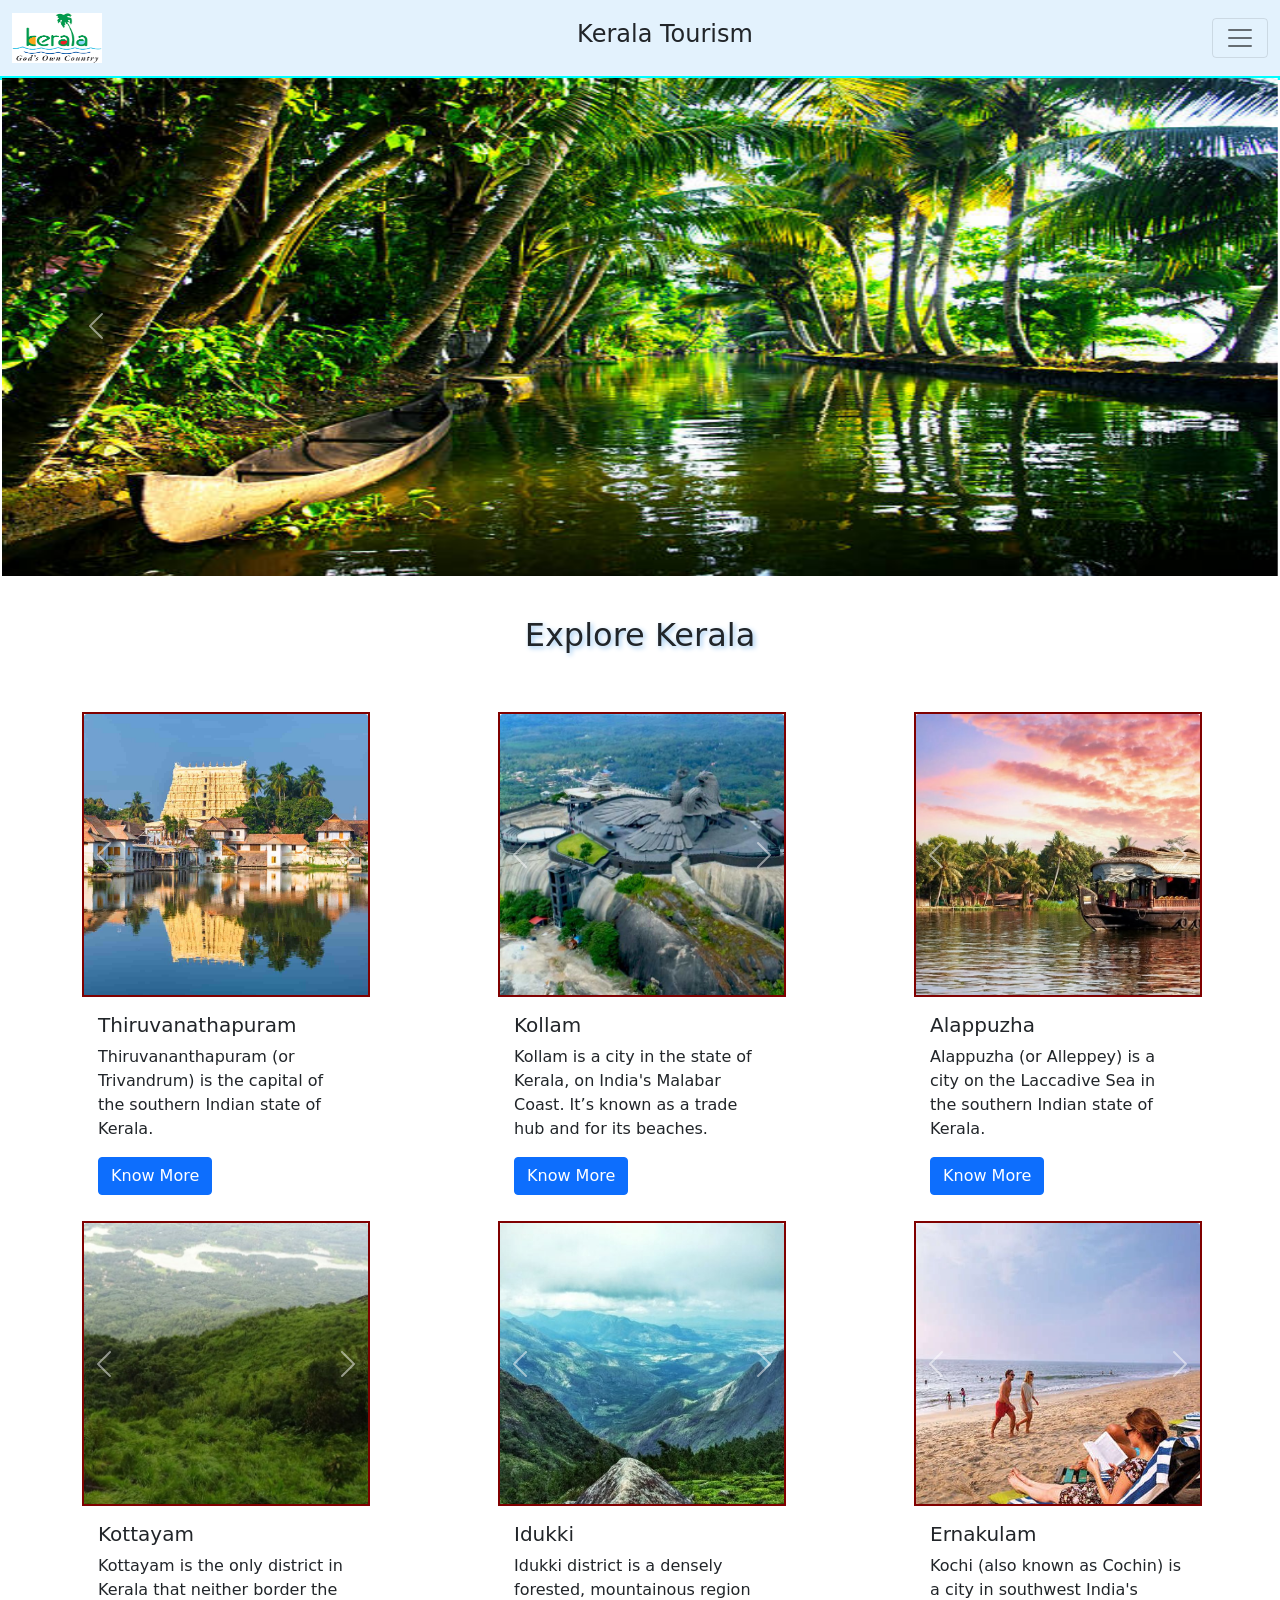
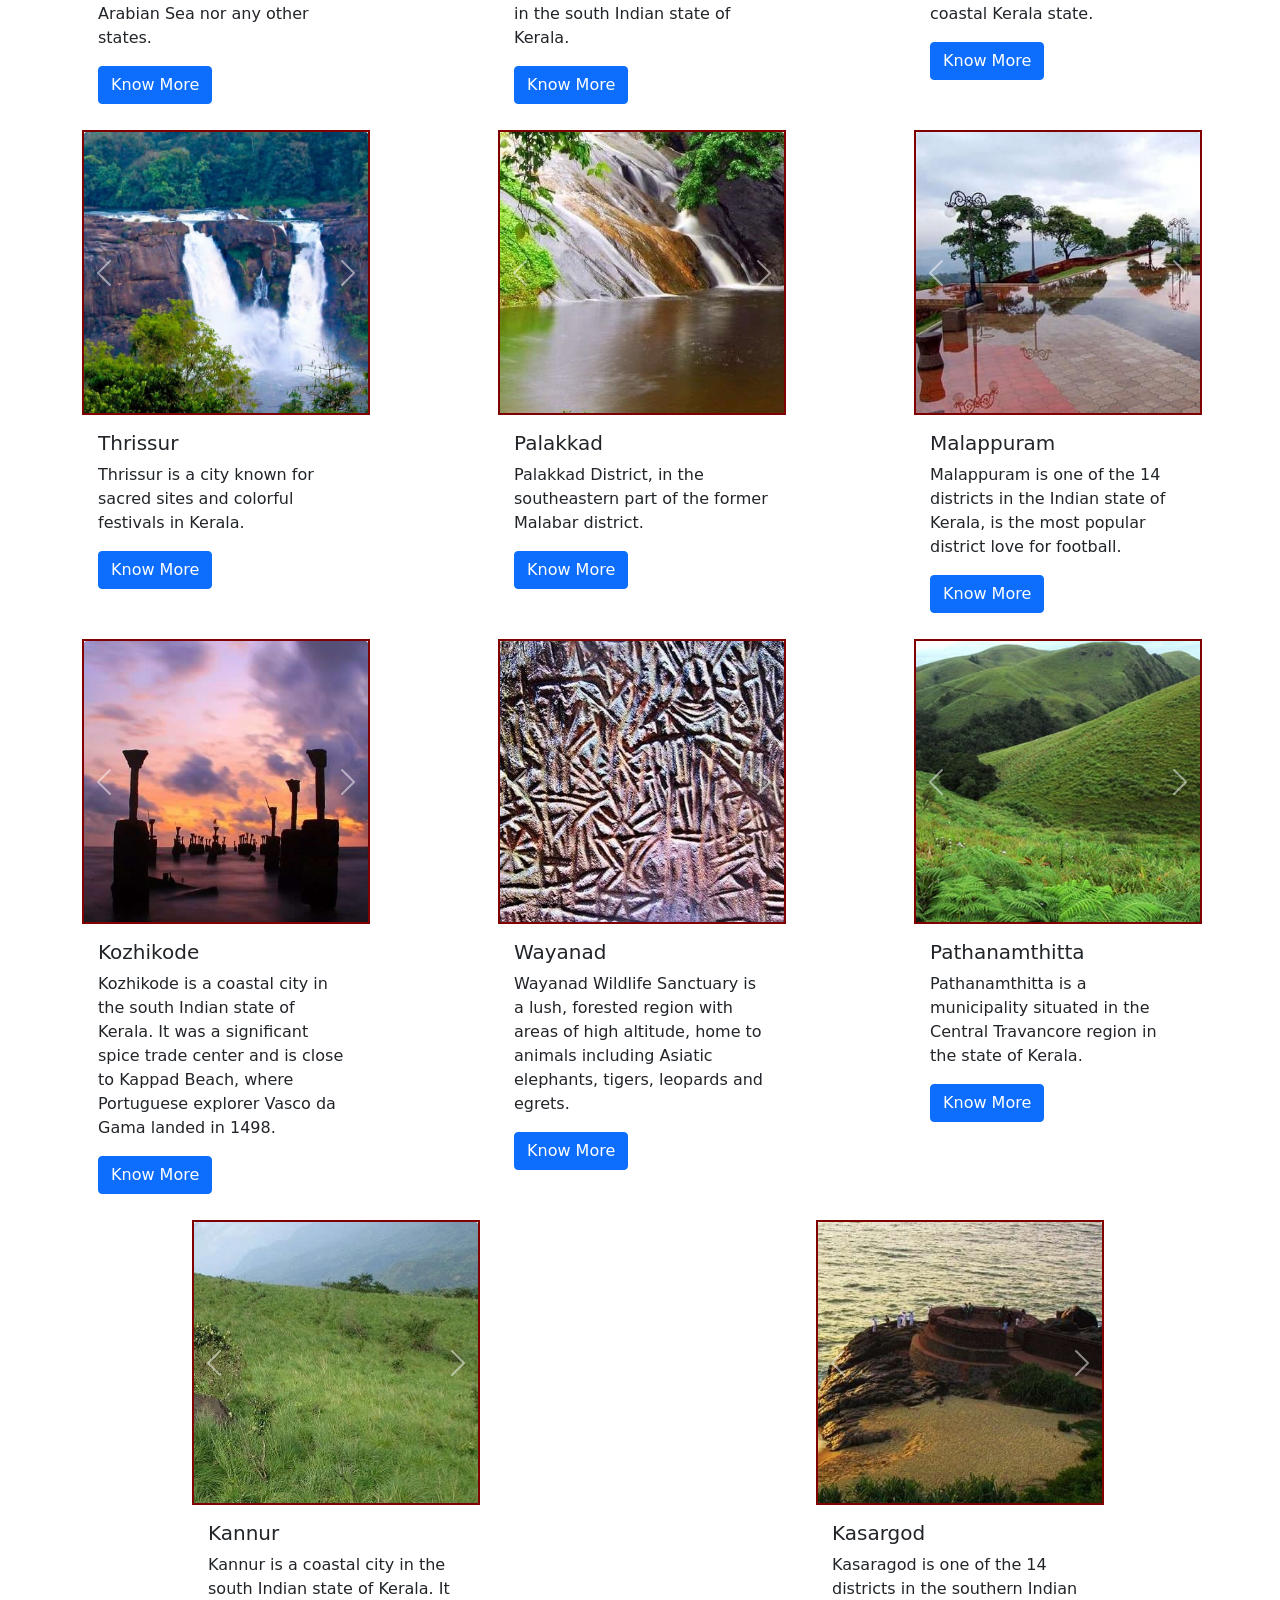
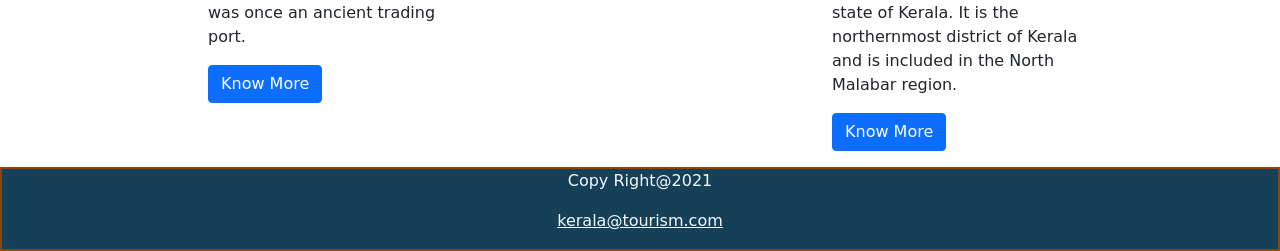
<file: index.html>
<!DOCTYPE html>
<html lang="en">
<head>
    <meta charset="UTF-8">
    <meta http-equiv="X-UA-Compatible" content="IE=edge">
    <meta name="viewport" content="width=device-width, initial-scale=1.0">
    <title>Kerala Tourism</title>
    <link rel="stylesheet" href="bootstrap 5/bootstrap-5.0.0-beta2-dist/css/bootstrap.css">
    <link rel="stylesheet" href="./bootstrap 5/bootstrap-5.0.0-beta2-dist/js/bootstrap.js">
   <link rel="stylesheet" href="./bootstrap 5/bootstrap-5.0.0-beta2-dist/css/logo.css">
   <link rel="stylesheet" href="./bootstrap 5/bootstrap-5.0.0-beta2-dist/css/carosel.css">
  <link rel="stylesheet" href="bootstrap 5/bootstrap-5.0.0-beta2-dist/css/card.css">
  <link rel="stylesheet" href="bootstrap 5/bootstrap-5.0.0-beta2-dist/css/footer.css">
</head>
<body>
  <div class="body-margin">
    <!-- footer start-->
    <div class="container-navbar">
        <!-- Image and text -->
<nav class="navbar navbar-light" style="background-color: #e3f2fd;">
    <div class="container-fluid">
     

      <a class="navbar-brand" href="#">
        <img id="logo" src="images/logo.png" alt="" width="30" height="24" class="d-inline-block align-top">
      
      </a>
      <h4 id="logo-text">Kerala Tourism</h4>
      <button class="navbar-toggler" type="button" data-bs-toggle="collapse" data-bs-target="#navbarSupportedContent" aria-controls="navbarSupportedContent" aria-expanded="false" aria-label="Toggle navigation">
        <span class="navbar-toggler-icon"></span>
      </button>
      <div class="collapse navbar-collapse" id="navbarSupportedContent">
        <ul class="navbar-nav me-auto mb-2 mb-lg-0">
          <li class="nav-item">
            <a class="nav-link active" aria-current="page" href="#">Home</a>
          </li>
          <li class="nav-item">
            <a class="nav-link" href="login.html">Log In</a>
          </li>
          <li class="nav-item">
            <a class="nav-link" href="signup.html">Sign Up</a>
          </li>
          <li class="nav-item dropdown">
            <a class="nav-link dropdown-toggle" href="#" id="navbarDropdown" role="button" data-bs-toggle="dropdown" aria-expanded="false">
              District
            </a>
            <ul class="dropdown-menu" aria-labelledby="navbarDropdown">
              <li><a class="dropdown-item" href="thiruvandapuram.html">Trivandrum</a></li>
              <li><a class="dropdown-item" href="kollam.html">Kollam</a></li>
              <li><a class="dropdown-item" href="alappuzha.html">Alappuzha</a></li>
              <li><a class="dropdown-item" href="pathanamthitta.html">Pathanamthitta</a></li>
              <li><a class="dropdown-item" href="kottayam.html">Kottayam</a></li>
              <li><a class="dropdown-item" href="idukki.html">Idukki</a></li>
              <li><a class="dropdown-item" href="ernakulam.html">Ernakulam</a></li>
              <li><a class="dropdown-item" href="thrissur.html">Thrissur</a></li>
              <li><a class="dropdown-item" href="palakkad.html">Palakkad</a></li>
              <li><a class="dropdown-item" href="malappuram.html">Malappuram</a></li>
              <li><a class="dropdown-item" href="kozhikode.html">Kozhikode</a></li>
              <li><a class="dropdown-item" href="kannur.html">kannur</a></li>
              <li><a class="dropdown-item" href="wayanad.html">Wayanad</a></li>
              <li><a class="dropdown-item" href="kasargod.html">Kasargod</a></li>
            </ul>
          </li>
          
        </ul>
        <form class="d-flex">
          <input class="form-control me-2" type="search" placeholder="Search" aria-label="Search">
          <button class="btn btn-outline-success" type="submit">Search</button>
        </form>
      </div>
    </div>
  </nav>
    </div>
    <!-- carosal-->
    <div id="carouselExampleFade" class="carousel slide carousel-fade" data-bs-ride="carousel">
      <div class="carousel-inner">
        
          <div id="carosel-img">
          <div class="carousel-item active">  
          <img src="images/carosel1.jpg" style="height: 500px"class="d-block w-100" alt="...">
        </div>
        <div class="carousel-item">
          <img src="images/carosel2.jpg" style="height: 500px" class="d-block w-100" alt="...">
        </div>
        <div class="carousel-item">
          <img src="images/carosel3.jpg" style="height: 500px" class="d-block w-100" alt="...">
        </div>
      </div>
      
    </div>
      <button class="carousel-control-prev" type="button" data-bs-target="#carouselExampleFade"  data-bs-slide="prev">
        <span class="carousel-control-prev-icon" aria-hidden="true"></span>
        <span class="visually-hidden">Previous</span>
      </button>
      <button class="carousel-control-next" type="button" data-bs-target="#carouselExampleFade"  data-bs-slide="next">
        <span class="carousel-control-next-icon" aria-hidden="true"></span>
        <span class="visually-hidden">Next</span>
      </button>
    </div>
  </div> 
    <!-- explore kerala -->
    <div>
      <h2>Explore Kerala</h2>
    </div>

    <!-- card carosel -->

    <div class=" container-fluid" id="card">
      <div class="row" id="row-1">
        <div class="col-sm">
          <div class="card1" style="width: 18rem;">
            <div id="carouselExampleInterval" class="carousel slide" data-bs-ride="carousel">
              <div class="carousel-inner" id="carousel-inner">
                <div class="carousel-item active" data-bs-interval="10000">
                  <img src="images/trivandrum/trivandrm1.jpg" class="card-img-top" alt="...">
                </div>
                <div class="carousel-item" data-bs-interval="2000">
                  <img src="images/trivandrum/ponmudi.jpeg" class="card-img-top" alt="...">
                </div>
                <div class="carousel-item">
                  <img src="images/trivandrum/Jalakanyaka.jpg" class="card-img-top" alt="...">
                </div>
              </div>
              <button class="carousel-control-prev" type="button" data-bs-target="#carouselExampleInterval"  data-bs-slide="prev">
                <span class="carousel-control-prev-icon" aria-hidden="true"></span>
                <span class="visually-hidden">Previous</span>
              </button>
              <button class="carousel-control-next" type="button" data-bs-target="#carouselExampleInterval"  data-bs-slide="next">
                <span class="carousel-control-next-icon" aria-hidden="true"></span>
                <span class="visually-hidden">Next</span>
              </button>
            </div>
            <div class="card-body">
              <h5 class="card-title">Thiruvanathapuram</h5>
              <p class="card-text">Thiruvananthapuram (or Trivandrum) is the capital of the southern Indian state of Kerala. </p>
              <a href="thiruvandapuram.html" class="btn btn-primary">Know More</a>
            </div>
          </div>
        </div>
        <div class="col-sm">
          <div class="card2" style="width: 18rem;">
            <div id="carouselExampleInterval" class="carousel slide" data-bs-ride="carousel">
              <div class="carousel-inner" id="carousel-inner">
                <div class="carousel-item active" data-bs-interval="10000">
                  <img src="images/Kollam/jatayu.jpg" class="card-img-top" alt="...">
                </div>
                <div class="carousel-item" data-bs-interval="2000">
                  <img src="images/Kollam/Thenmala-1.jpg" class="card-img-top" alt="...">
                </div>
                <div class="carousel-item">
                  <img src="images/Kollam/thenmala.jpg" class="card-img-top" alt="...">
                </div>
              </div>
              <button class="carousel-control-prev" type="button" data-bs-target="#carouselExampleInterval"  data-bs-slide="prev">
                <span class="carousel-control-prev-icon" aria-hidden="true"></span>
                <span class="visually-hidden">Previous</span>
              </button>
              <button class="carousel-control-next" type="button" data-bs-target="#carouselExampleInterval"  data-bs-slide="next">
                <span class="carousel-control-next-icon" aria-hidden="true"></span>
                <span class="visually-hidden">Next</span>
              </button>
            </div>
            <div class="card-body">
              <h5 class="card-title">Kollam</h5>
              <p class="card-text">Kollam is a city in the state of Kerala, on India's Malabar Coast. It’s known as a trade hub and for its beaches.</p>
              <a href="kollam.html" class="btn btn-primary">Know More</a>
            </div>
          </div>
        </div>
        <div class="col-sm">
          <div class="card3" style="width: 18rem;">
            <div id="carouselExampleInterval" class="carousel slide" data-bs-ride="carousel">
              <div class="carousel-inner" id="carousel-inner">
                <div class="carousel-item active" data-bs-interval="10000">
                  <img src="images/Alappuzha/alleppey.jpg" class="card-img-top" alt="...">
                </div>
                <div class="carousel-item" data-bs-interval="2000">
                  <img src="images/Alappuzha/pulimkunnPalli.png" class="card-img-top" alt="...">
                </div>
                <div class="carousel-item">
                  <img src="images/Alappuzha/toddy.jpg" class="card-img-top" alt="...">
                </div>
              </div>
              <button class="carousel-control-prev" type="button" data-bs-target="#carouselExampleInterval"  data-bs-slide="prev">
                <span class="carousel-control-prev-icon" aria-hidden="true"></span>
                <span class="visually-hidden">Previous</span>
              </button>
              <button class="carousel-control-next" type="button" data-bs-target="#carouselExampleInterval"  data-bs-slide="next">
                <span class="carousel-control-next-icon" aria-hidden="true"></span>
                <span class="visually-hidden">Next</span>
              </button>
            </div>
            <div class="card-body">
              <h5 class="card-title">Alappuzha</h5>
              <p class="card-text">Alappuzha (or Alleppey) is a city on the Laccadive Sea in the southern Indian state of Kerala.</p>
              <a href="alappuzha.html" class="btn btn-primary">Know More</a>
            </div>
          </div>
        </div>
      </div>

      <div class="row" id="row-2">
        <div class="col-sm">
          <div class="card4" style="width: 18rem;">
            <div id="carouselExampleInterval" class="carousel slide" data-bs-ride="carousel">
              <div class="carousel-inner" id="carousel-inner">
                <div class="carousel-item active" data-bs-interval="10000">
                  <img src="images/Kottayam/ilaveezhapoonchira.jpg" class="card-img-top" alt="...">
                </div>
                <div class="carousel-item" data-bs-interval="2000">
                  <img src="images/Kottayam/Illikalkall.jpg" class="card-img-top" alt="...">
                </div>
                <div class="carousel-item">
                  <img src="images/Kottayam/malarikkal.jpg" class="card-img-top" alt="...">
                </div>
              </div>
              <button class="carousel-control-prev" type="button" data-bs-target="#carouselExampleInterval"  data-bs-slide="prev">
                <span class="carousel-control-prev-icon" aria-hidden="true"></span>
                <span class="visually-hidden">Previous</span>
              </button>
              <button class="carousel-control-next" type="button" data-bs-target="#carouselExampleInterval"  data-bs-slide="next">
                <span class="carousel-control-next-icon" aria-hidden="true"></span>
                <span class="visually-hidden">Next</span>
              </button>
            </div>
            <div class="card-body">
              <h5 class="card-title">Kottayam</h5>
              <p class="card-text"> Kottayam is the only district in Kerala that neither border the Arabian Sea nor any other states.</p>
              <a href="kottayam.html" class="btn btn-primary">Know More</a>
            </div>
          </div>
        </div>
        <div class="col-sm">
          <div class="card5" style="width: 18rem;">
            <div id="carouselExampleInterval" class="carousel slide" data-bs-ride="carousel">
              <div class="carousel-inner" id="carousel-inner">
                <div class="carousel-item active" data-bs-interval="10000">
                  <img src="images/idukki/meeshapulimala.jpg" class="card-img-top" alt="...">
                </div>
                <div class="carousel-item" data-bs-interval="2000">
                  <img src="images/idukki/munnar.jpg" class="card-img-top" alt="...">
                </div>
                <div class="carousel-item">
                  <img src="images/idukki/nadukani_pavalion.jpg" class="card-img-top" alt="...">
                </div>
              </div>
              <button class="carousel-control-prev" type="button" data-bs-target="#carouselExampleInterval"  data-bs-slide="prev">
                <span class="carousel-control-prev-icon" aria-hidden="true"></span>
                <span class="visually-hidden">Previous</span>
              </button>
              <button class="carousel-control-next" type="button" data-bs-target="#carouselExampleInterval"  data-bs-slide="next">
                <span class="carousel-control-next-icon" aria-hidden="true"></span>
                <span class="visually-hidden">Next</span>
              </button>
            </div>
            <div class="card-body">
              <h5 class="card-title">Idukki</h5>
              <p class="card-text">Idukki district is a densely forested, mountainous region in the south Indian state of Kerala.</p>
              <a href="idukki.html" class="btn btn-primary">Know More</a>
            </div>
          </div>
        </div>
        <div class="col-sm">
          <div class="card6" style="width: 18rem;">
            <div id="carouselExampleInterval" class="carousel slide" data-bs-ride="carousel">
              <div class="carousel-inner" id="carousel-inner">
                <div class="carousel-item active" data-bs-interval="10000">
                  <img src="images/ernakulam/Cherai-Beach.jpg" class="card-img-top" alt="...">
                </div>
                <div class="carousel-item" data-bs-interval="2000">
                  <img src="images/ernakulam/fortKochi.jpg" class="card-img-top" alt="...">
                </div>
                <div class="carousel-item">
                  <img src="images/ernakulam/rainbowBridge.jpg" class="card-img-top" alt="...">
                </div>
                <div class="carousel-item">
                  <img src="images/ernakulam/Vypeen-Island.jpg" class="card-img-top" alt="...">
                </div>
              </div>
              <button class="carousel-control-prev" type="button" data-bs-target="#carouselExampleInterval"  data-bs-slide="prev">
                <span class="carousel-control-prev-icon" aria-hidden="true"></span>
                <span class="visually-hidden">Previous</span>
              </button>
              <button class="carousel-control-next" type="button" data-bs-target="#carouselExampleInterval"  data-bs-slide="next">
                <span class="carousel-control-next-icon" aria-hidden="true"></span>
                <span class="visually-hidden">Next</span>
              </button>
            </div>
            <div class="card-body">
              <h5 class="card-title">Ernakulam</h5>
              <p class="card-text">Kochi (also known as Cochin) is a city in southwest India's coastal Kerala state.</p>
              <a href="ernakulam.html" class="btn btn-primary">Know More</a>
            </div>
          </div>
        </div>
      </div>


      <div class="row" id="row-3">
        <div class="col-sm">
          <div class="card7" style="width: 18rem;">
            <div id="carouselExampleInterval" class="carousel slide" data-bs-ride="carousel">
              <div class="carousel-inner" id="carousel-inner">
                <div class="carousel-item active" data-bs-interval="10000">
                  <img src="images/Thrissur/athirapally.jpg" class="card-img-top" alt="...">
                </div>
                <div class="carousel-item" data-bs-interval="2000">
                  <img src="images/Thrissur/Puli-Kali.jpg" class="card-img-top" alt="...">
                </div>
                <div class="carousel-item">
                  <img src="images/Thrissur/thrissur-pooram-.jpg" class="card-img-top" alt="...">
                </div>
              </div>
              <button class="carousel-control-prev" type="button" data-bs-target="#carouselExampleInterval"  data-bs-slide="prev">
                <span class="carousel-control-prev-icon" aria-hidden="true"></span>
                <span class="visually-hidden">Previous</span>
              </button>
              <button class="carousel-control-next" type="button" data-bs-target="#carouselExampleInterval"  data-bs-slide="next">
                <span class="carousel-control-next-icon" aria-hidden="true"></span>
                <span class="visually-hidden">Next</span>
              </button>
            </div>
            <div class="card-body">
              <h5 class="card-title">Thrissur</h5>
              <p class="card-text">Thrissur is a city known for sacred sites and colorful festivals in Kerala.</p>
              <a href="thrissur.html" class="btn btn-primary">Know More</a>
            </div>
          </div>
        </div>
        <div class="col-sm">
          <div class="card8" style="width: 18rem;">
            <div id="carouselExampleInterval" class="carousel slide" data-bs-ride="carousel">
              <div class="carousel-inner" id="carousel-inner">
                <div class="carousel-item active" data-bs-interval="10000">
                  <img src="images/Palakkad/Dhoni-Waterfalls-palakkad.jpg" class="card-img-top" alt="...">
                </div>
                <div class="carousel-item" data-bs-interval="2000">
                  <img src="images/Palakkad/Malampuzha-Dam-palakkad.jpg" class="card-img-top" alt="...">
                </div>
                <div class="carousel-item">
                  <img src="images/Palakkad/Palakkad-Fort.jpg" class="card-img-top" alt="...">
                </div>
              </div>
              <button class="carousel-control-prev" type="button" data-bs-target="#carouselExampleInterval"  data-bs-slide="prev">
                <span class="carousel-control-prev-icon" aria-hidden="true"></span>
                <span class="visually-hidden">Previous</span>
              </button>
              <button class="carousel-control-next" type="button" data-bs-target="#carouselExampleInterval"  data-bs-slide="next">
                <span class="carousel-control-next-icon" aria-hidden="true"></span>
                <span class="visually-hidden">Next</span>
              </button>
            </div>
            <div class="card-body">
              <h5 class="card-title">Palakkad</h5>
              <p class="card-text">Palakkad District, in the southeastern part of the former Malabar district.</p>
              <a href="palakkad.html" class="btn btn-primary">Know More</a>
            </div>
          </div>
        </div>
        <div class="col-sm">
          <div class="card9" style="width: 18rem;">
            <div id="carouselExampleInterval" class="carousel slide" data-bs-ride="carousel">
              <div class="carousel-inner" id="carousel-inner">
                <div class="carousel-item active" data-bs-interval="10000">
                  <img src="images/Malappuram/Kottakkunnu-Mallapuram.jpg" class="card-img-top" alt="...">
                </div>
                <div class="carousel-item" data-bs-interval="2000">
                  <img src="images/Malappuram/Nedumkayam-Reserve-Forest.jpg" class="card-img-top" alt="...">
                </div>
                <div class="carousel-item">
                  <img src="images/Malappuram/new3.jpg" class="card-img-top" alt="...">
                </div>
              </div>
              <button class="carousel-control-prev" type="button" data-bs-target="#carouselExampleInterval"  data-bs-slide="prev">
                <span class="carousel-control-prev-icon" aria-hidden="true"></span>
                <span class="visually-hidden">Previous</span>
              </button>
              <button class="carousel-control-next" type="button" data-bs-target="#carouselExampleInterval"  data-bs-slide="next">
                <span class="carousel-control-next-icon" aria-hidden="true"></span>
                <span class="visually-hidden">Next</span>
              </button>
            </div>
            <div class="card-body">
              <h5 class="card-title">Malappuram</h5>
              <p class="card-text">Malappuram is one of the 14 districts in the Indian state of Kerala,  is the most popular district love for football.</p>
              <a href="malappuram.html" class="btn btn-primary">Know More</a>
            </div>
          </div>
        </div>
      </div>

      <div class="row" id="row-4">
        <div class="col-sm">
          <div class="card10" style="width: 18rem;">
            <div id="carouselExampleInterval" class="carousel slide" data-bs-ride="carousel">
              <div class="carousel-inner" id="carousel-inner">
                <div class="carousel-item active" data-bs-interval="10000">
                  <img src="images/Kozhikode/beach.jpg" class="card-img-top" alt="...">
                </div>
                <div class="carousel-item" data-bs-interval="2000">
                  <img src="images/Kozhikode/beypore.jpg" class="card-img-top" alt="...">
                </div>
                <div class="carousel-item">
                  <img src="images/Kozhikode/kozhippara.jpg" class="card-img-top" alt="...">
                </div>
              </div>
              <button class="carousel-control-prev" type="button" data-bs-target="#carouselExampleInterval"  data-bs-slide="prev">
                <span class="carousel-control-prev-icon" aria-hidden="true"></span>
                <span class="visually-hidden">Previous</span>
              </button>
              <button class="carousel-control-next" type="button" data-bs-target="#carouselExampleInterval"  data-bs-slide="next">
                <span class="carousel-control-next-icon" aria-hidden="true"></span>
                <span class="visually-hidden">Next</span>
              </button>
            </div>
            <div class="card-body">
              <h5 class="card-title">Kozhikode</h5>
              <p class="card-text">Kozhikode is a coastal city in the south Indian state of Kerala. It was a significant spice trade center and is close to Kappad Beach, where Portuguese explorer Vasco da Gama landed in 1498.</p>
              <a href="kozhikode.html" class="btn btn-primary">Know More</a>
            </div>
          </div>
        </div>
        <div class="col-sm">
          <div class="card11" style="width: 18rem;">
            <div id="carouselExampleInterval" class="carousel slide" data-bs-ride="carousel">
              <div class="carousel-inner" id="carousel-inner">
                <div class="carousel-item active" data-bs-interval="10000">
                  <img src="images/Wayanad/Carving-in-Ekkadal-Caves.jpg" class="card-img-top" alt="...">
                </div>
                <div class="carousel-item" data-bs-interval="2000">
                  <img src="images/Wayanad/Chembra-Lake.jpg" class="card-img-top" alt="...">
                </div>
                <div class="carousel-item">
                  <img src="images/Wayanad/ghat-view-point.jpg" class="card-img-top" alt="...">
                </div>
              </div>
              <button class="carousel-control-prev" type="button" data-bs-target="#carouselExampleInterval"  data-bs-slide="prev">
                <span class="carousel-control-prev-icon" aria-hidden="true"></span>
                <span class="visually-hidden">Previous</span>
              </button>
              <button class="carousel-control-next" type="button" data-bs-target="#carouselExampleInterval"  data-bs-slide="next">
                <span class="carousel-control-next-icon" aria-hidden="true"></span>
                <span class="visually-hidden">Next</span>
              </button>
            </div>
            <div class="card-body">
              <h5 class="card-title">Wayanad</h5>
              <p class="card-text">Wayanad Wildlife Sanctuary is a lush, forested region with areas of high altitude, home to animals including Asiatic elephants, tigers, leopards and egrets.</p>
              <a href="wayanad.html" class="btn btn-primary">Know More</a>
            </div>
          </div>
        </div>
        <div class="col-sm">
          <div class="card12" style="width: 18rem;">
            <div id="carouselExampleInterval" class="carousel slide" data-bs-ride="carousel">
              <div class="carousel-inner" id="carousel-inner">
                <div class="carousel-item active" data-bs-interval="10000">
                  <img src="images/Pathanamthitta/Gavi.jpg" class="card-img-top" alt="...">
                </div>
                <div class="carousel-item" data-bs-interval="2000">
                  <img src="images/Pathanamthitta/Konnni.jpg" class="card-img-top" alt="...">
                </div>
                <div class="carousel-item">
                  <img src="images/Pathanamthitta/sabarimala-temple.jpg" class="card-img-top" alt="...">
                </div>
              </div>
              <button class="carousel-control-prev" type="button" data-bs-target="#carouselExampleInterval"  data-bs-slide="prev">
                <span class="carousel-control-prev-icon" aria-hidden="true"></span>
                <span class="visually-hidden">Previous</span>
              </button>
              <button class="carousel-control-next" type="button" data-bs-target="#carouselExampleInterval"  data-bs-slide="next">
                <span class="carousel-control-next-icon" aria-hidden="true"></span>
                <span class="visually-hidden">Next</span>
              </button>
            </div>
            <div class="card-body">
              <h5 class="card-title">Pathanamthitta</h5>
              <p class="card-text">Pathanamthitta is a municipality situated in the Central Travancore region in the state of Kerala.</p>
              <a href="pathanamthitta.html" class="btn btn-primary">Know More</a>
            </div>
          </div>
        </div>
      </div>



      <div class="row" id="row-5">
        <div class="col-sm">
          <div class="card13" style="width: 18rem;">
            <div id="carouselExampleInterval" class="carousel slide" data-bs-ride="carousel">
              <div class="carousel-inner" id="carousel-inner">
                <div class="carousel-item active" data-bs-interval="10000">
                  <img src="images/Kannur/800px-Palakkayam_thattu.jpg" class="card-img-top" alt="...">
                </div>
                <div class="carousel-item" data-bs-interval="2000">
                  <img src="images/Kannur/Dharmadam-Island_10th-jan.jpg" class="card-img-top" alt="...">
                </div>
                <div class="carousel-item">
                  <img src="images/Kannur/Muzhappilangad-Drive-In-Beach_10th-jan.jpg" class="card-img-top" alt="...">
                </div>
              </div>
              <button class="carousel-control-prev" type="button" data-bs-target="#carouselExampleInterval"  data-bs-slide="prev">
                <span class="carousel-control-prev-icon" aria-hidden="true"></span>
                <span class="visually-hidden">Previous</span>
              </button>
              <button class="carousel-control-next" type="button" data-bs-target="#carouselExampleInterval"  data-bs-slide="next">
                <span class="carousel-control-next-icon" aria-hidden="true"></span>
                <span class="visually-hidden">Next</span>
              </button>
            </div>
           
            <div class="card-body">
              <h5 class="card-title">Kannur</h5>
              <p class="card-text">Kannur is a coastal city in the south Indian state of Kerala. It was once an ancient trading port.</p>
              <a href="kannur.html" class="btn btn-primary">Know More</a>
            </div>
          </div>
        </div>
        <div class="col-sm">
          <div class="card14" style="width: 18rem;">
            <div id="carouselExampleInterval" class="carousel slide" data-bs-ride="carousel">
              <div class="carousel-inner" id="carousel-inner">
                <div class="carousel-item active" data-bs-interval="10000">
                  <img src="images/Kasargod/Bekal-Fort.jpg" class="card-img-top" alt="...">
                </div>
                <div class="carousel-item" data-bs-interval="2000">
                  <img src="images/Kasargod/Mallikarjuna-Temple.jpg" class="card-img-top" alt="...">
                </div>
                <div class="carousel-item">
                  <img src="images/Kasargod/Malom-Wildlife-Sanctuary.jpg" class="card-img-top" alt="...">
                </div>
              </div>
              <button class="carousel-control-prev" type="button" data-bs-target="#carouselExampleInterval"  data-bs-slide="prev">
                <span class="carousel-control-prev-icon" aria-hidden="true"></span>
                <span class="visually-hidden">Previous</span>
              </button>
              <button class="carousel-control-next" type="button" data-bs-target="#carouselExampleInterval"  data-bs-slide="next">
                <span class="carousel-control-next-icon" aria-hidden="true"></span>
                <span class="visually-hidden">Next</span>
              </button>
            </div>
             <div class="card-body">
              <h5 class="card-title">Kasargod</h5>
              <p class="card-text">Kasaragod is one of the 14 districts in the southern Indian state of Kerala. It is the northernmost district of Kerala and is included in the North Malabar region.</p>
              <a href="kasargod.html" class="btn btn-primary">Know More</a>
            </div>
          </div>
        </div>
        
      </div>

    </div>


    
      
      <div class="footer">
        <footer>
          <p id="copy">Copy Right@2021</p>
          <p id="mail"><a  href="mailto:hege@example.com">kerala@tourism.com</a></p>
        </footer>
      </div>
    
  </div>

    <script src="https://cdn.jsdelivr.net/npm/@popperjs/core@2.6.0/dist/umd/popper.min.js" integrity="sha384-KsvD1yqQ1/1+IA7gi3P0tyJcT3vR+NdBTt13hSJ2lnve8agRGXTTyNaBYmCR/Nwi" crossorigin="anonymous"></script>
     <script src="https://cdn.jsdelivr.net/npm/bootstrap@5.0.0-beta2/dist/js/bootstrap.min.js" integrity="sha384-nsg8ua9HAw1y0W1btsyWgBklPnCUAFLuTMS2G72MMONqmOymq585AcH49TLBQObG" crossorigin="anonymous"></script>
</body>
</html>
</file>
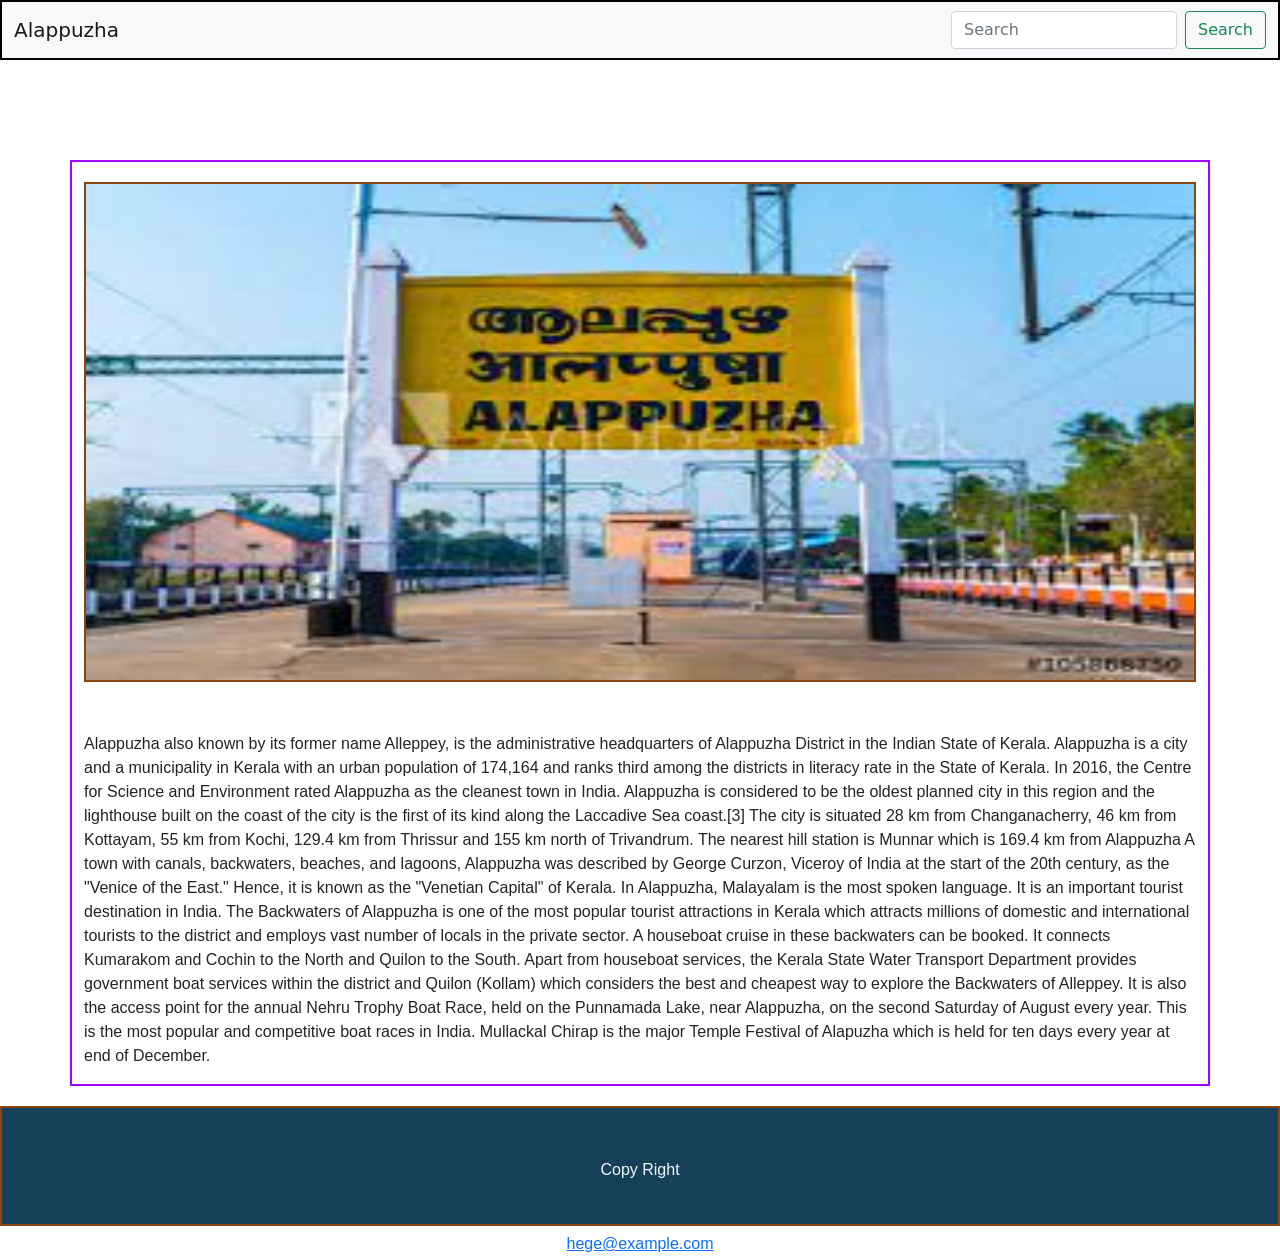
<file: alappuzha.html>
<!DOCTYPE html>
<html lang="en">
<head>
    <meta charset="UTF-8">
    <meta http-equiv="X-UA-Compatible" content="IE=edge">
    <meta name="viewport" content="width=device-width, initial-scale=1.0">
    <title>Alappuzha</title>
    <link rel="stylesheet" href="bootstrap 5/bootstrap-5.0.0-beta2-dist/css/bootstrap.css">
    <link rel="stylesheet" href="bootstrap 5/bootstrap-5.0.0-beta2-dist/js/bootstrap.js">
    <link rel="stylesheet" href="bootstrap 5/bootstrap-5.0.0-beta2-dist/css/districts.css">
</head>
<body>

    <div class="header">
        <nav class="navbar navbar-light bg-light" style="background-color: aqua;">
            <div class="container-fluid">
              <a class="navbar-brand">Alappuzha</a>
              <form class="d-flex">
                <input class="form-control me-2" type="search" placeholder="Search" aria-label="Search">
                <button class="btn btn-outline-success" type="submit">Search</button>
              </form>
            </div>
          </nav>
        </div>
        <div class="container">
            <img src="images/Alappuzha/download.jpg" style="height: 500px"class="d-block w-100"alt="">
            <P>Alappuzha also known by its former name Alleppey, is the administrative headquarters of Alappuzha District in the Indian State of Kerala. Alappuzha is a city and a municipality in Kerala with an urban population of 174,164 and ranks third among the districts in literacy rate in the State of Kerala. In 2016, the Centre for Science and Environment rated Alappuzha as the cleanest town in India. Alappuzha is considered to be the oldest planned city in this region and the lighthouse built on the coast of the city is the first of its kind along the Laccadive Sea coast.[3]

                The city is situated 28 km from Changanacherry, 46 km from Kottayam, 55 km from Kochi, 129.4 km from Thrissur and 155 km north of Trivandrum. The nearest hill station is Munnar which is 169.4  km from Alappuzha  A town with canals, backwaters, beaches, and lagoons, Alappuzha was described by George Curzon, Viceroy of India at the start of the 20th century, as the "Venice of the East." Hence, it is known as the "Venetian Capital" of Kerala. In Alappuzha, Malayalam is the most spoken language.
                
                It is an important tourist destination in India. The Backwaters of Alappuzha is one of the most popular tourist attractions in Kerala which attracts millions of domestic and international tourists to the district and employs vast number of locals in the private sector. A houseboat cruise in these backwaters can be booked. It connects Kumarakom and Cochin to the North and Quilon to the South. Apart from houseboat services, the Kerala State Water Transport Department provides government boat services within the district and Quilon (Kollam) which considers the best and cheapest way to explore the Backwaters of Alleppey.
                
                It is also the access point for the annual Nehru Trophy Boat Race, held on the Punnamada Lake, near Alappuzha, on the second Saturday of August every year. This is the most popular and competitive boat races in India. Mullackal Chirap is the major Temple Festival of Alapuzha which is held for ten days every year at end of December.</P>
        </div>
        
        <div class="footer">
            <footer>
              <p id="copy">Copy Right</p>
              <p id="mail"><a  href="mailto:hege@example.com">hege@example.com</a></p>
            </footer>
          </div>
    <script src="https://cdn.jsdelivr.net/npm/@popperjs/core@2.6.0/dist/umd/popper.min.js" integrity="sha384-KsvD1yqQ1/1+IA7gi3P0tyJcT3vR+NdBTt13hSJ2lnve8agRGXTTyNaBYmCR/Nwi" crossorigin="anonymous"></script>
     <script src="https://cdn.jsdelivr.net/npm/bootstrap@5.0.0-beta2/dist/js/bootstrap.min.js" integrity="sha384-nsg8ua9HAw1y0W1btsyWgBklPnCUAFLuTMS2G72MMONqmOymq585AcH49TLBQObG" crossorigin="anonymous"></script>
</body>
</html>
</file>
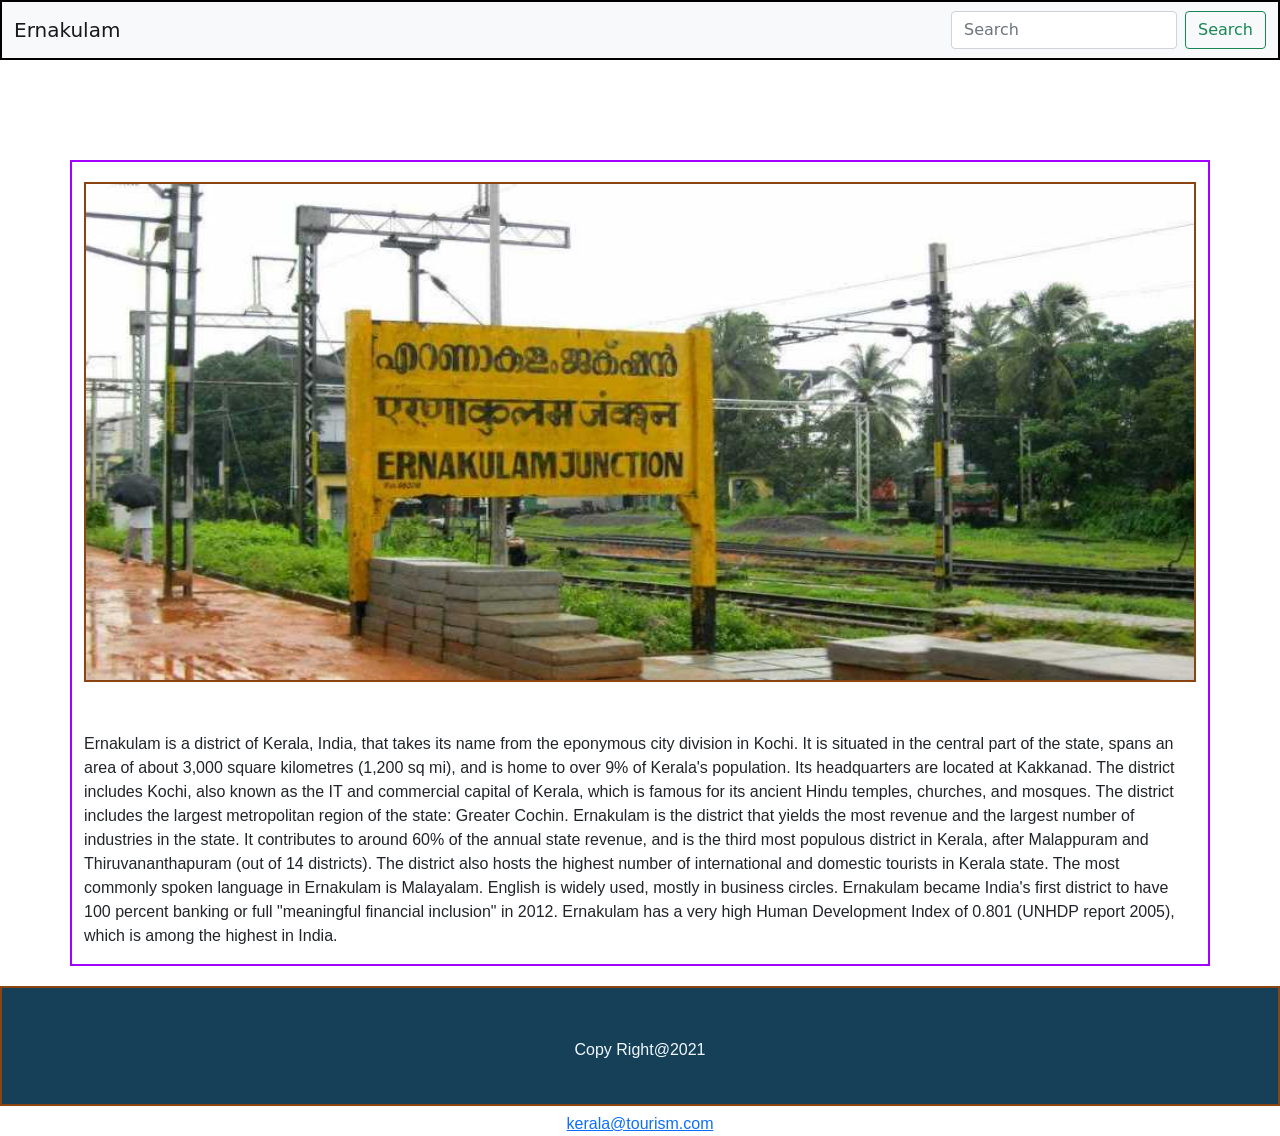
<file: ernakulam.html>
<!DOCTYPE html>
<html lang="en">
<head>
    <meta charset="UTF-8">
    <meta http-equiv="X-UA-Compatible" content="IE=edge">
    <meta name="viewport" content="width=device-width, initial-scale=1.0">
    <title>Ernakulam</title>
    <link rel="stylesheet" href="bootstrap 5/bootstrap-5.0.0-beta2-dist/css/bootstrap.css">
    <link rel="stylesheet" href="bootstrap 5/bootstrap-5.0.0-beta2-dist/js/bootstrap.js">
    <link rel="stylesheet" href="bootstrap 5/bootstrap-5.0.0-beta2-dist/css/districts.css">
</head>
<body>
    <div class="header">
        <nav class="navbar navbar-light bg-light" style="background-color: aqua;">
            <div class="container-fluid">
              <a class="navbar-brand">Ernakulam</a>
              <form class="d-flex">
                <input class="form-control me-2" type="search" placeholder="Search" aria-label="Search">
                <button class="btn btn-outline-success" type="submit">Search</button>
              </form>
            </div>
          </nav>
        </div>
        <div class="container">
            <img src="images/ernakulam/ernakulam.jpg" style="height: 500px"class="d-block w-100"alt="">
            <P>Ernakulam  is a district of Kerala, India, that takes its name from the eponymous city division in Kochi. It is situated in the central part of the state, spans an area of about 3,000 square kilometres (1,200 sq mi), and is home to over 9% of Kerala's population. Its headquarters are located at Kakkanad. The district includes Kochi, also known as the IT and commercial capital of Kerala, which is famous for its ancient Hindu temples, churches, and mosques. The district includes the largest metropolitan region of the state: Greater Cochin. Ernakulam is the district that yields the most revenue and the largest number of industries in the state. It contributes to around 60% of the annual state revenue, and is the third most populous district in Kerala, after Malappuram and Thiruvananthapuram (out of 14 districts). The district also hosts the highest number of international and domestic tourists in Kerala state.

                The most commonly spoken language in Ernakulam is Malayalam. English is widely used, mostly in business circles. Ernakulam became India's first district to have 100 percent banking or full "meaningful financial inclusion" in 2012.
                
                Ernakulam has a very high Human Development Index of 0.801 (UNHDP report 2005), which is among the highest in India.
                
                
                </P>
        </div>
        
        <div class="footer">
            <footer>
              <p id="copy">Copy Right@2021</p>
              <p id="mail"><a  href="mailto:hege@example.com">kerala@tourism.com</a></p>
            </footer>
          </div>
    <script src="https://cdn.jsdelivr.net/npm/@popperjs/core@2.6.0/dist/umd/popper.min.js" integrity="sha384-KsvD1yqQ1/1+IA7gi3P0tyJcT3vR+NdBTt13hSJ2lnve8agRGXTTyNaBYmCR/Nwi" crossorigin="anonymous"></script>
     <script src="https://cdn.jsdelivr.net/npm/bootstrap@5.0.0-beta2/dist/js/bootstrap.min.js" integrity="sha384-nsg8ua9HAw1y0W1btsyWgBklPnCUAFLuTMS2G72MMONqmOymq585AcH49TLBQObG" crossorigin="anonymous"></script>
</body>
</html>
</file>
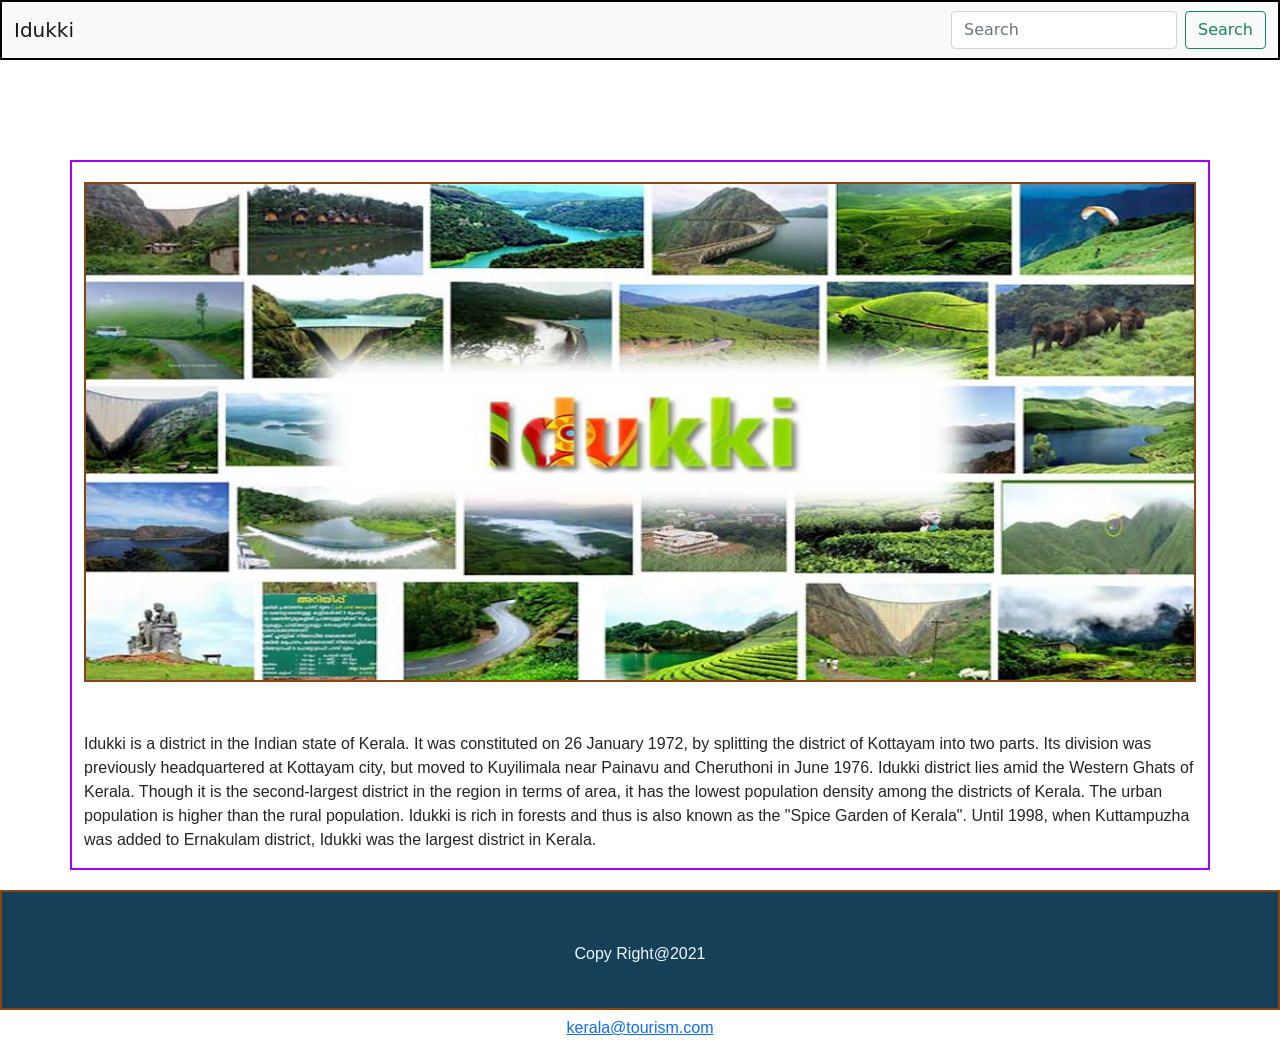
<file: idukki.html>
<!DOCTYPE html>
<html lang="en">
<head>
    <meta charset="UTF-8">
    <meta http-equiv="X-UA-Compatible" content="IE=edge">
    <meta name="viewport" content="width=device-width, initial-scale=1.0">
    <title>Idukki</title>
    <link rel="stylesheet" href="bootstrap 5/bootstrap-5.0.0-beta2-dist/css/bootstrap.css">
    <link rel="stylesheet" href="bootstrap 5/bootstrap-5.0.0-beta2-dist/js/bootstrap.js">
    <link rel="stylesheet" href="bootstrap 5/bootstrap-5.0.0-beta2-dist/css/districts.css">
    
</head>
<body>
    <div class="header">
        <nav class="navbar navbar-light bg-light" style="background-color: aqua;">
            <div class="container-fluid">
              <a class="navbar-brand">Idukki</a>
              <form class="d-flex">
                <input class="form-control me-2" type="search" placeholder="Search" aria-label="Search">
                <button class="btn btn-outline-success" type="submit">Search</button>
              </form>
            </div>
          </nav>
        </div>
        <div class="container">
            <img src="images/idukki/idukki-big.jpg" style="height: 500px"class="d-block w-100"alt="">
            <P>Idukki  is a district in the Indian state of Kerala. It was constituted on 26 January 1972, by splitting the district of Kottayam into two parts. Its division was previously headquartered at Kottayam city, but moved to Kuyilimala near Painavu and Cheruthoni in June 1976. Idukki district lies amid the Western Ghats of Kerala.

                Though it is the second-largest district in the region in terms of area, it has the lowest population density among the districts of Kerala. The urban population is higher than the rural population. Idukki is rich in forests and thus is also known as the "Spice Garden of Kerala".
                
                Until 1998, when Kuttampuzha was added to Ernakulam district, Idukki was the largest district in Kerala.
                
                
                </P>
        </div>
        
        <div class="footer">
            <footer>
              <p id="copy">Copy Right@2021</p>
              <p id="mail"><a  href="mailto:hege@example.com">kerala@tourism.com</a></p>
            </footer>
          </div>
    <script src="https://cdn.jsdelivr.net/npm/@popperjs/core@2.6.0/dist/umd/popper.min.js" integrity="sha384-KsvD1yqQ1/1+IA7gi3P0tyJcT3vR+NdBTt13hSJ2lnve8agRGXTTyNaBYmCR/Nwi" crossorigin="anonymous"></script>
     <script src="https://cdn.jsdelivr.net/npm/bootstrap@5.0.0-beta2/dist/js/bootstrap.min.js" integrity="sha384-nsg8ua9HAw1y0W1btsyWgBklPnCUAFLuTMS2G72MMONqmOymq585AcH49TLBQObG" crossorigin="anonymous"></script>
</body>
</html>
</file>
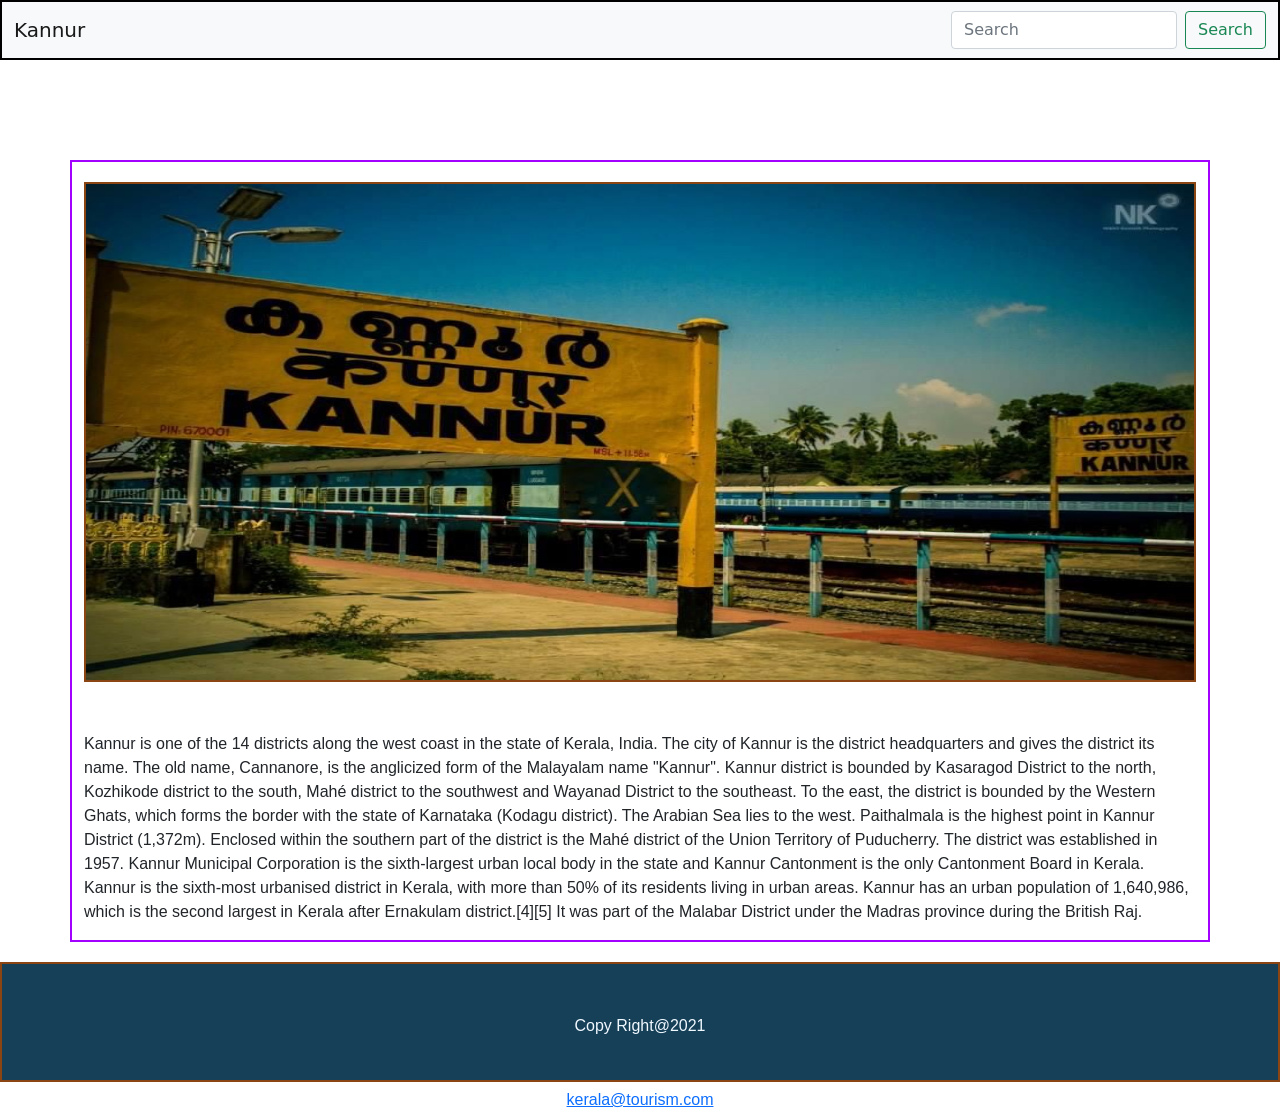
<file: kannur.html>
<!DOCTYPE html>
<html lang="en">
<head>
    <meta charset="UTF-8">
    <meta http-equiv="X-UA-Compatible" content="IE=edge">
    <meta name="viewport" content="width=device-width, initial-scale=1.0">
    <title>Kannur</title>
    <link rel="stylesheet" href="bootstrap 5/bootstrap-5.0.0-beta2-dist/css/bootstrap.css">
    <link rel="stylesheet" href="bootstrap 5/bootstrap-5.0.0-beta2-dist/js/bootstrap.js">
    <link rel="stylesheet" href="bootstrap 5/bootstrap-5.0.0-beta2-dist/css/districts.css">
</head>
<body>


    <div class="header">
        <nav class="navbar navbar-light bg-light" style="background-color: aqua;">
            <div class="container-fluid">
              <a class="navbar-brand">Kannur</a>
              <form class="d-flex">
                <input class="form-control me-2" type="search" placeholder="Search" aria-label="Search">
                <button class="btn btn-outline-success" type="submit">Search</button>
              </form>
            </div>
          </nav>
        </div>
        <div class="container">
            <img src="images/Kannur/6ac24cc33fd44844e945048f96547aba.jpg" style="height: 500px"class="d-block w-100"alt="">
            <P>Kannur is one of the 14 districts along the west coast in the state of Kerala, India. The city of Kannur is the district headquarters and gives the district its name. The old name, Cannanore, is the anglicized form of the Malayalam name "Kannur". Kannur district is bounded by Kasaragod District to the north, Kozhikode district to the south, Mahé district to the southwest and Wayanad District to the southeast. To the east, the district is bounded by the Western Ghats, which forms the border with the state of Karnataka (Kodagu district). The Arabian Sea lies to the west. Paithalmala is the highest point in Kannur District (1,372m). Enclosed within the southern part of the district is the Mahé district of the Union Territory of Puducherry. The district was established in 1957. Kannur Municipal Corporation is the sixth-largest urban local body in the state and Kannur Cantonment is the only Cantonment Board in Kerala.

                Kannur is the sixth-most urbanised district in Kerala, with more than 50% of its residents living in urban areas. Kannur has an urban population of 1,640,986, which is the second largest in Kerala after Ernakulam district.[4][5] It was part of the Malabar District under the Madras province during the British Raj.
                
                
                </P>
        </div>
        
        <div class="footer">
            <footer>
              <p id="copy">Copy Right@2021</p>
              <p id="mail"><a  href="mailto:hege@example.com">kerala@tourism.com</a></p>
            </footer>
          </div>
    <script src="https://cdn.jsdelivr.net/npm/@popperjs/core@2.6.0/dist/umd/popper.min.js" integrity="sha384-KsvD1yqQ1/1+IA7gi3P0tyJcT3vR+NdBTt13hSJ2lnve8agRGXTTyNaBYmCR/Nwi" crossorigin="anonymous"></script>
     <script src="https://cdn.jsdelivr.net/npm/bootstrap@5.0.0-beta2/dist/js/bootstrap.min.js" integrity="sha384-nsg8ua9HAw1y0W1btsyWgBklPnCUAFLuTMS2G72MMONqmOymq585AcH49TLBQObG" crossorigin="anonymous"></script>
    
</body>
</html>
</file>
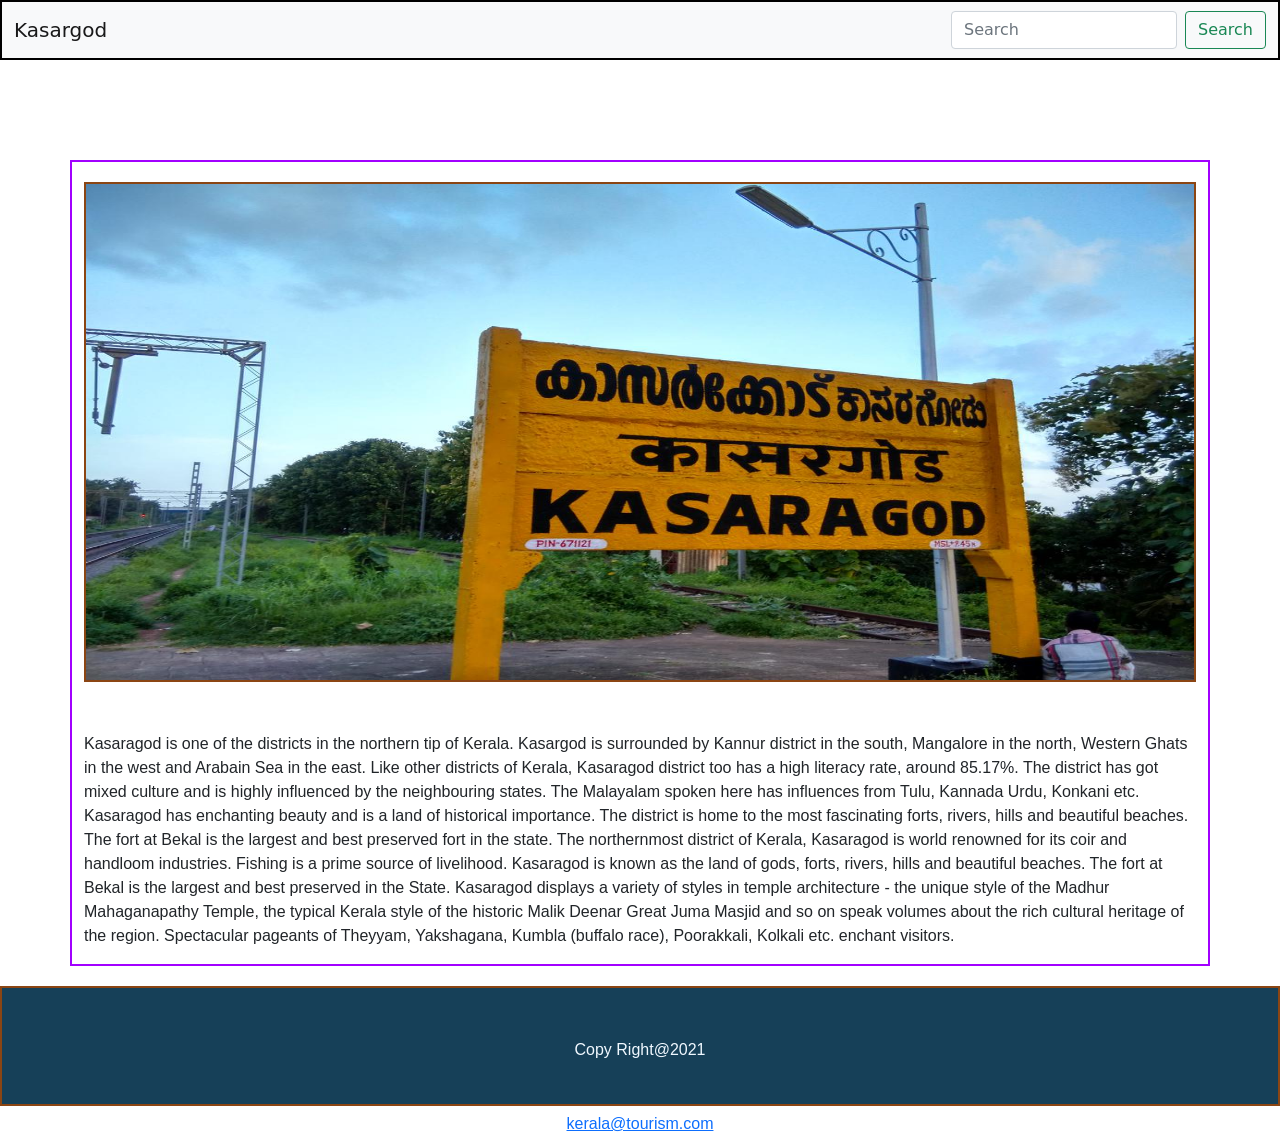
<file: kasargod.html>
<!DOCTYPE html>
<html lang="en">
<head>
    <meta charset="UTF-8">
    <meta http-equiv="X-UA-Compatible" content="IE=edge">
    <meta name="viewport" content="width=device-width, initial-scale=1.0">
    <title>Kasargod</title>
    <link rel="stylesheet" href="bootstrap 5/bootstrap-5.0.0-beta2-dist/css/bootstrap.css">
    <link rel="stylesheet" href="bootstrap 5/bootstrap-5.0.0-beta2-dist/js/bootstrap.js">
    <link rel="stylesheet" href="bootstrap 5/bootstrap-5.0.0-beta2-dist/css/districts.css">
</head>
<body>

    <div class="header">
        <nav class="navbar navbar-light bg-light" style="background-color: aqua;">
            <div class="container-fluid">
              <a class="navbar-brand">Kasargod</a>
              <form class="d-flex">
                <input class="form-control me-2" type="search" placeholder="Search" aria-label="Search">
                <button class="btn btn-outline-success" type="submit">Search</button>
              </form>
            </div>
          </nav>
        </div>
        <div class="container">
            <img src="images/Kasargod/img20150706182241hdr4232920.jpg" style="height: 500px"class="d-block w-100"alt="">
            <P>Kasaragod is one of the districts in the northern tip of Kerala. Kasargod is surrounded by Kannur district in the south, Mangalore in the north, Western Ghats in the west and Arabain Sea in the east. Like other districts of Kerala, Kasaragod district too has a high literacy rate, around 85.17%. The district has got mixed culture and is highly influenced by the neighbouring states. The Malayalam spoken here has influences from Tulu, Kannada Urdu, Konkani etc. Kasaragod has enchanting beauty and is a land of historical importance. The district is home to the most fascinating forts, rivers, hills and beautiful beaches. The fort at Bekal is the largest and best preserved fort in the state.

                The northernmost district of Kerala, Kasaragod is world renowned for its coir and handloom industries. Fishing is a prime source of livelihood. Kasaragod is known as the land of gods, forts, rivers, hills and beautiful beaches. The fort at Bekal is the largest and best preserved in the State. 
                
                Kasaragod displays a variety of styles in temple architecture - the unique style of the Madhur Mahaganapathy Temple, the typical Kerala style of the historic Malik Deenar Great Juma Masjid and so on speak volumes about the rich cultural heritage of the region. Spectacular pageants of Theyyam, Yakshagana, Kumbla (buffalo race), Poorakkali, Kolkali etc. enchant visitors.
                
                
                </P>
        </div>
        
        <div class="footer">
            <footer>
              <p id="copy">Copy Right@2021</p>
              <p id="mail"><a  href="mailto:hege@example.com">kerala@tourism.com</a></p>
            </footer>
          </div>
    <script src="https://cdn.jsdelivr.net/npm/@popperjs/core@2.6.0/dist/umd/popper.min.js" integrity="sha384-KsvD1yqQ1/1+IA7gi3P0tyJcT3vR+NdBTt13hSJ2lnve8agRGXTTyNaBYmCR/Nwi" crossorigin="anonymous"></script>
     <script src="https://cdn.jsdelivr.net/npm/bootstrap@5.0.0-beta2/dist/js/bootstrap.min.js" integrity="sha384-nsg8ua9HAw1y0W1btsyWgBklPnCUAFLuTMS2G72MMONqmOymq585AcH49TLBQObG" crossorigin="anonymous"></script>
    
</body>
</html>
</file>
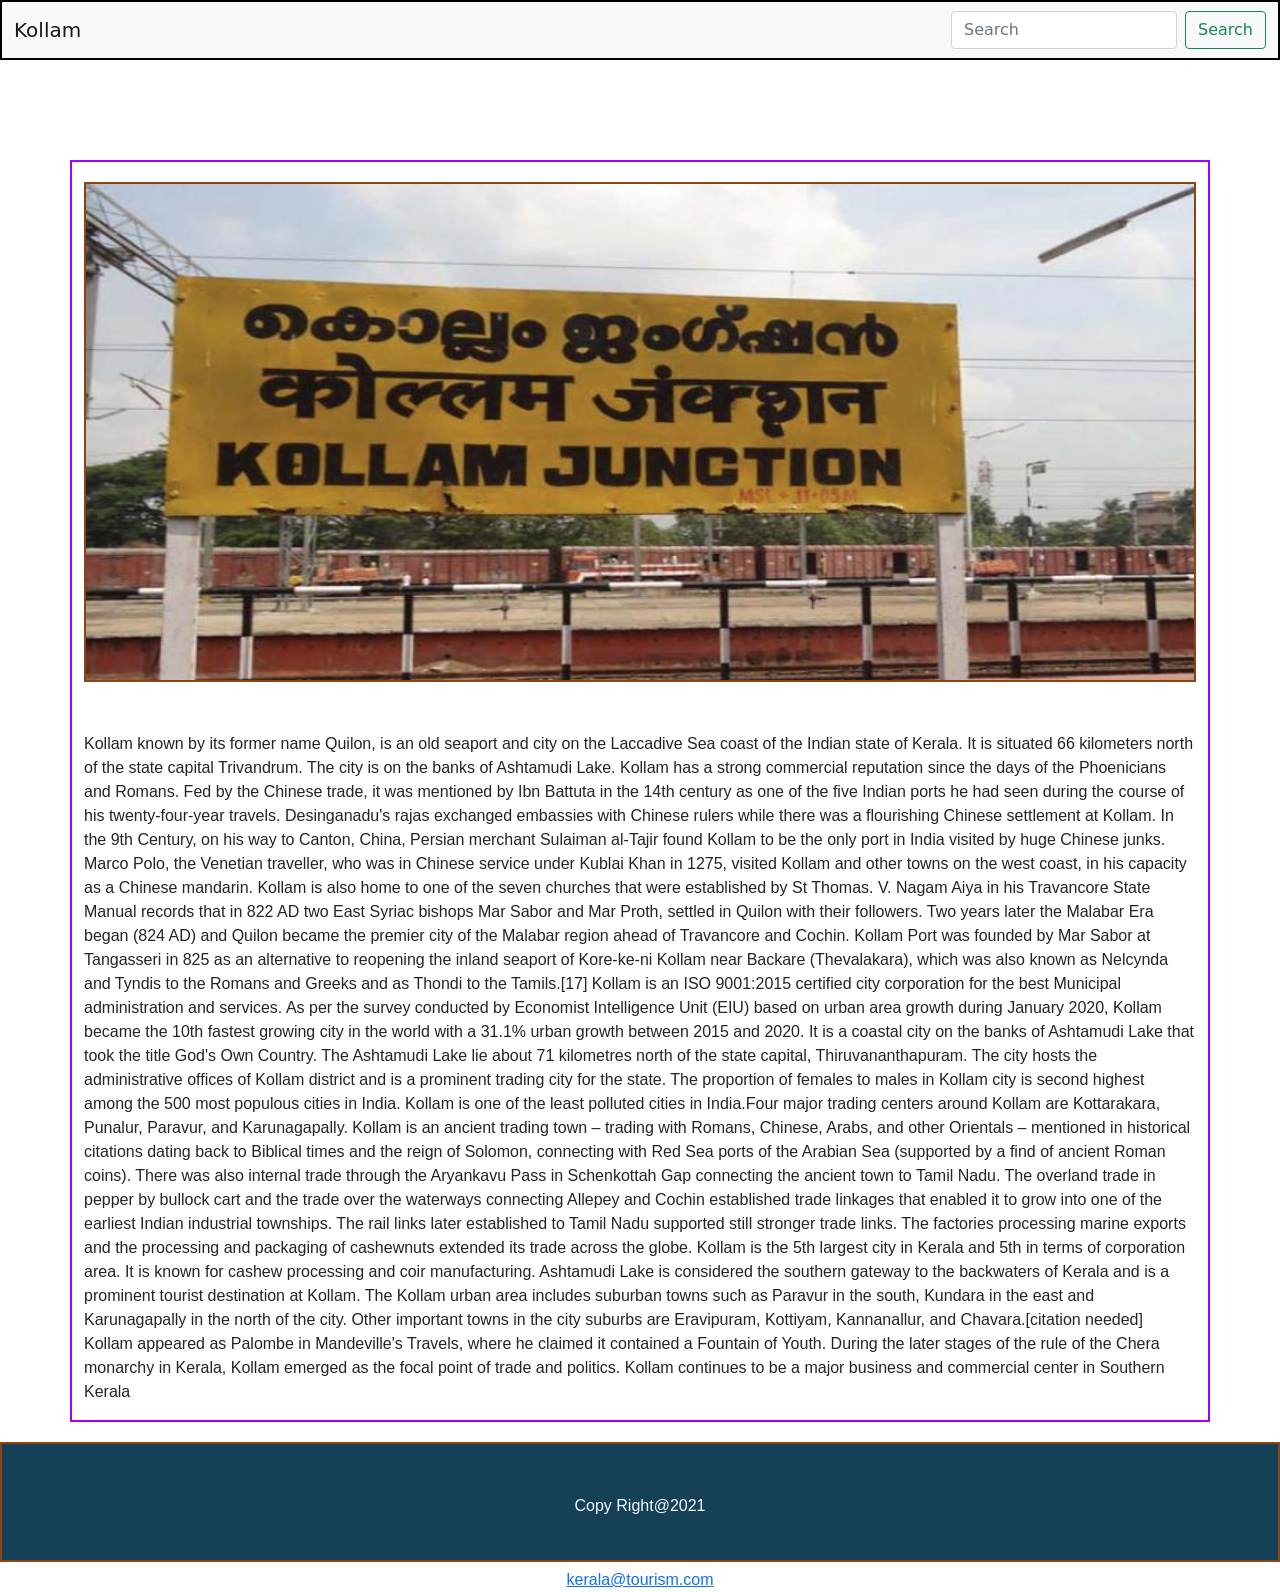
<file: kollam.html>
<!DOCTYPE html>
<html lang="en">
<head>
    <meta charset="UTF-8">
    <meta http-equiv="X-UA-Compatible" content="IE=edge">
    <meta name="viewport" content="width=device-width, initial-scale=1.0">
    <title>Kollam</title>
    <link rel="stylesheet" href="bootstrap 5/bootstrap-5.0.0-beta2-dist/css/bootstrap.css">
    <link rel="stylesheet" href="bootstrap 5/bootstrap-5.0.0-beta2-dist/js/bootstrap.js">
    <link rel="stylesheet" href="bootstrap 5/bootstrap-5.0.0-beta2-dist/css/districts.css">
</head>
<body>
    <div class="header">
        <nav class="navbar navbar-light bg-light" style="background-color: aqua;">
            <div class="container-fluid">
              <a class="navbar-brand">Kollam</a>
              <form class="d-flex">
                <input class="form-control me-2" type="search" placeholder="Search" aria-label="Search">
                <button class="btn btn-outline-success" type="submit">Search</button>
              </form>
            </div>
          </nav>
        </div>
        <div class="container">
            <img src="images/Kollam/dc-Cover-onm16j6gth1vl5tmobfn1jui51-20171014012027.Medi.jpeg" style="height: 500px"class="d-block w-100"alt="">
            <P>Kollam  known by its former name Quilon,  is an old seaport and city on the Laccadive Sea coast of the Indian state of Kerala. It is situated 66 kilometers north of the state capital Trivandrum. The city is on the banks of Ashtamudi Lake. Kollam has a strong commercial reputation since the days of the Phoenicians and Romans. Fed by the Chinese trade, it was mentioned by Ibn Battuta in the 14th century as one of the five Indian ports he had seen during the course of his twenty-four-year travels. Desinganadu's rajas exchanged embassies with Chinese rulers while there was a flourishing Chinese settlement at Kollam. In the 9th Century, on his way to Canton, China, Persian merchant Sulaiman al-Tajir found Kollam to be the only port in India visited by huge Chinese junks. Marco Polo, the Venetian traveller, who was in Chinese service under Kublai Khan in 1275, visited Kollam and other towns on the west coast, in his capacity as a Chinese mandarin. Kollam is also home to one of the seven churches that were established by St Thomas.

                V. Nagam Aiya in his Travancore State Manual records that in 822 AD two East Syriac bishops Mar Sabor and Mar Proth, settled in Quilon with their followers. Two years later the Malabar Era began (824 AD) and Quilon became the premier city of the Malabar region ahead of Travancore and Cochin. Kollam Port was founded by Mar Sabor at Tangasseri in 825 as an alternative to reopening the inland seaport of Kore-ke-ni Kollam near Backare (Thevalakara), which was also known as Nelcynda and Tyndis to the Romans and Greeks and as Thondi to the Tamils.[17]
                
                Kollam is an ISO 9001:2015 certified city corporation for the best Municipal administration and services. As per the survey conducted by Economist Intelligence Unit (EIU) based on urban area growth during January 2020, Kollam became the 10th fastest growing city in the world with a 31.1% urban growth between 2015 and 2020. It is a coastal city on the banks of Ashtamudi Lake that took the title God's Own Country. The Ashtamudi Lake lie about 71 kilometres  north of the state capital, Thiruvananthapuram. The city hosts the administrative offices of Kollam district and is a prominent trading city for the state. The proportion of females to males in Kollam city is second highest among the 500 most populous cities in India. Kollam is one of the least polluted cities in India.Four major trading centers around Kollam are Kottarakara, Punalur, Paravur, and Karunagapally.
                
                Kollam is an ancient trading town – trading with Romans, Chinese, Arabs, and other Orientals – mentioned in historical citations dating back to Biblical times and the reign of Solomon, connecting with Red Sea ports of the Arabian Sea (supported by a find of ancient Roman coins). There was also internal trade through the Aryankavu Pass in Schenkottah Gap connecting the ancient town to Tamil Nadu. The overland trade in pepper by bullock cart and the trade over the waterways connecting Allepey and Cochin established trade linkages that enabled it to grow into one of the earliest Indian industrial townships. The rail links later established to Tamil Nadu supported still stronger trade links. The factories processing marine exports and the processing and packaging of cashewnuts extended its trade across the globe. Kollam is the 5th largest city in Kerala and 5th in terms of corporation area. It is known for cashew processing and coir manufacturing. Ashtamudi Lake is considered the southern gateway to the backwaters of Kerala and is a prominent tourist destination at Kollam. The Kollam urban area includes suburban towns such as Paravur in the south, Kundara in the east and Karunagapally in the north of the city. Other important towns in the city suburbs are Eravipuram, Kottiyam, Kannanallur, and Chavara.[citation needed]
                
                Kollam appeared as Palombe in Mandeville's Travels, where he claimed it contained a Fountain of Youth. During the later stages of the rule of the Chera monarchy in Kerala, Kollam emerged as the focal point of trade and politics. Kollam continues to be a major business and commercial center in Southern Kerala</P>
        </div>
        
        <div class="footer">
            <footer>
              <p id="copy">Copy Right@2021</p>
              <p id="mail"><a  href="mailto:hege@example.com">kerala@tourism.com</a></p>
            </footer>
          </div>
    <script src="https://cdn.jsdelivr.net/npm/@popperjs/core@2.6.0/dist/umd/popper.min.js" integrity="sha384-KsvD1yqQ1/1+IA7gi3P0tyJcT3vR+NdBTt13hSJ2lnve8agRGXTTyNaBYmCR/Nwi" crossorigin="anonymous"></script>
     <script src="https://cdn.jsdelivr.net/npm/bootstrap@5.0.0-beta2/dist/js/bootstrap.min.js" integrity="sha384-nsg8ua9HAw1y0W1btsyWgBklPnCUAFLuTMS2G72MMONqmOymq585AcH49TLBQObG" crossorigin="anonymous"></script>
</body>
</html>
</file>
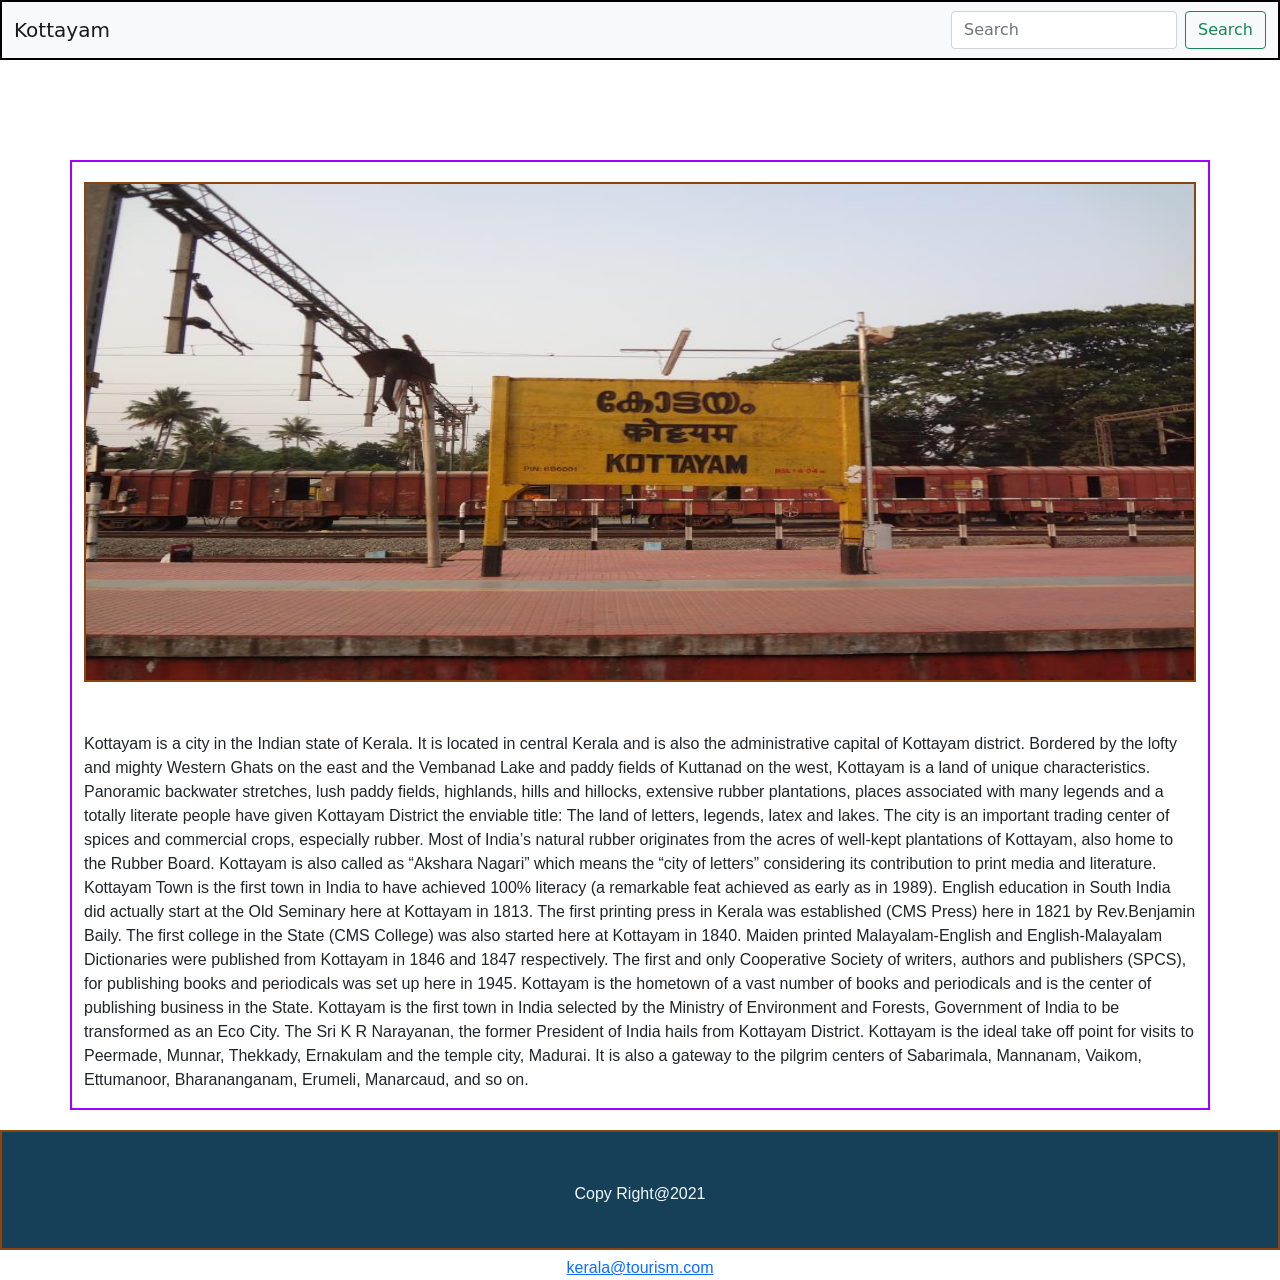
<file: kottayam.html>
<!DOCTYPE html>
<html lang="en">
<head>
    <meta charset="UTF-8">
    <meta http-equiv="X-UA-Compatible" content="IE=edge">
    <meta name="viewport" content="width=device-width, initial-scale=1.0">
    <title>Kottayam</title>
    <link rel="stylesheet" href="bootstrap 5/bootstrap-5.0.0-beta2-dist/css/bootstrap.css">
    <link rel="stylesheet" href="bootstrap 5/bootstrap-5.0.0-beta2-dist/js/bootstrap.js">
    <link rel="stylesheet" href="bootstrap 5/bootstrap-5.0.0-beta2-dist/css/districts.css">

</head>
<body>
    <div class="header">
        <nav class="navbar navbar-light bg-light" style="background-color: aqua;">
            <div class="container-fluid">
              <a class="navbar-brand">Kottayam</a>
              <form class="d-flex">
                <input class="form-control me-2" type="search" placeholder="Search" aria-label="Search">
                <button class="btn btn-outline-success" type="submit">Search</button>
              </form>
            </div>
          </nav>
        </div>
        <div class="container">
            <img src="images/Kottayam/52923838109450524624810000037104653612995531158736.jpg" style="height: 500px"class="d-block w-100"alt="">
            <P>Kottayam is a city in the Indian state of Kerala. It is located in central Kerala and is also the administrative capital of Kottayam district. Bordered by the lofty and mighty Western Ghats on the east and the Vembanad Lake and paddy fields of Kuttanad on the west, Kottayam is a land of unique characteristics. Panoramic backwater stretches, lush paddy fields, highlands, hills and hillocks, extensive rubber plantations, places associated with many legends and a totally literate people have given Kottayam District the enviable title: The land of letters, legends, latex and lakes. The city is an important trading center of spices and commercial crops, especially rubber. Most of India’s natural rubber originates from the acres of well-kept plantations of Kottayam, also home to the Rubber Board. Kottayam is also called as “Akshara Nagari” which means the “city of letters” considering its contribution to print media and literature.

                Kottayam Town is the first town in India to have achieved 100% literacy (a remarkable feat achieved as early as in 1989). English education in South India did actually start at the Old Seminary here at Kottayam in 1813. The first printing press in Kerala was established (CMS Press) here in 1821 by Rev.Benjamin Baily. The first college in the State (CMS College) was also started here at Kottayam in 1840. Maiden printed Malayalam-English and English-Malayalam Dictionaries were published from Kottayam in 1846 and 1847 respectively. The first and only Cooperative Society of writers, authors and publishers (SPCS), for publishing books and periodicals was set up here in 1945. Kottayam is the hometown of a vast number of books and periodicals and is the center of publishing business in the State. Kottayam is the first town in India selected by the Ministry of Environment and Forests, Government of India to be transformed as an Eco City. The Sri K R Narayanan, the former President of India hails from Kottayam District. Kottayam is the ideal take off point for visits to Peermade, Munnar, Thekkady, Ernakulam and the temple city, Madurai. It is also a gateway to the pilgrim centers of Sabarimala, Mannanam, Vaikom, Ettumanoor, Bharananganam, Erumeli, Manarcaud, and so on.</P>
        </div>
        
        <div class="footer">
            <footer>
              <p id="copy">Copy Right@2021</p>
              <p id="mail"><a  href="mailto:hege@example.com">kerala@tourism.com</a></p>
            </footer>
          </div>
    <script src="https://cdn.jsdelivr.net/npm/@popperjs/core@2.6.0/dist/umd/popper.min.js" integrity="sha384-KsvD1yqQ1/1+IA7gi3P0tyJcT3vR+NdBTt13hSJ2lnve8agRGXTTyNaBYmCR/Nwi" crossorigin="anonymous"></script>
     <script src="https://cdn.jsdelivr.net/npm/bootstrap@5.0.0-beta2/dist/js/bootstrap.min.js" integrity="sha384-nsg8ua9HAw1y0W1btsyWgBklPnCUAFLuTMS2G72MMONqmOymq585AcH49TLBQObG" crossorigin="anonymous"></script>
</body>
</html>
</file>
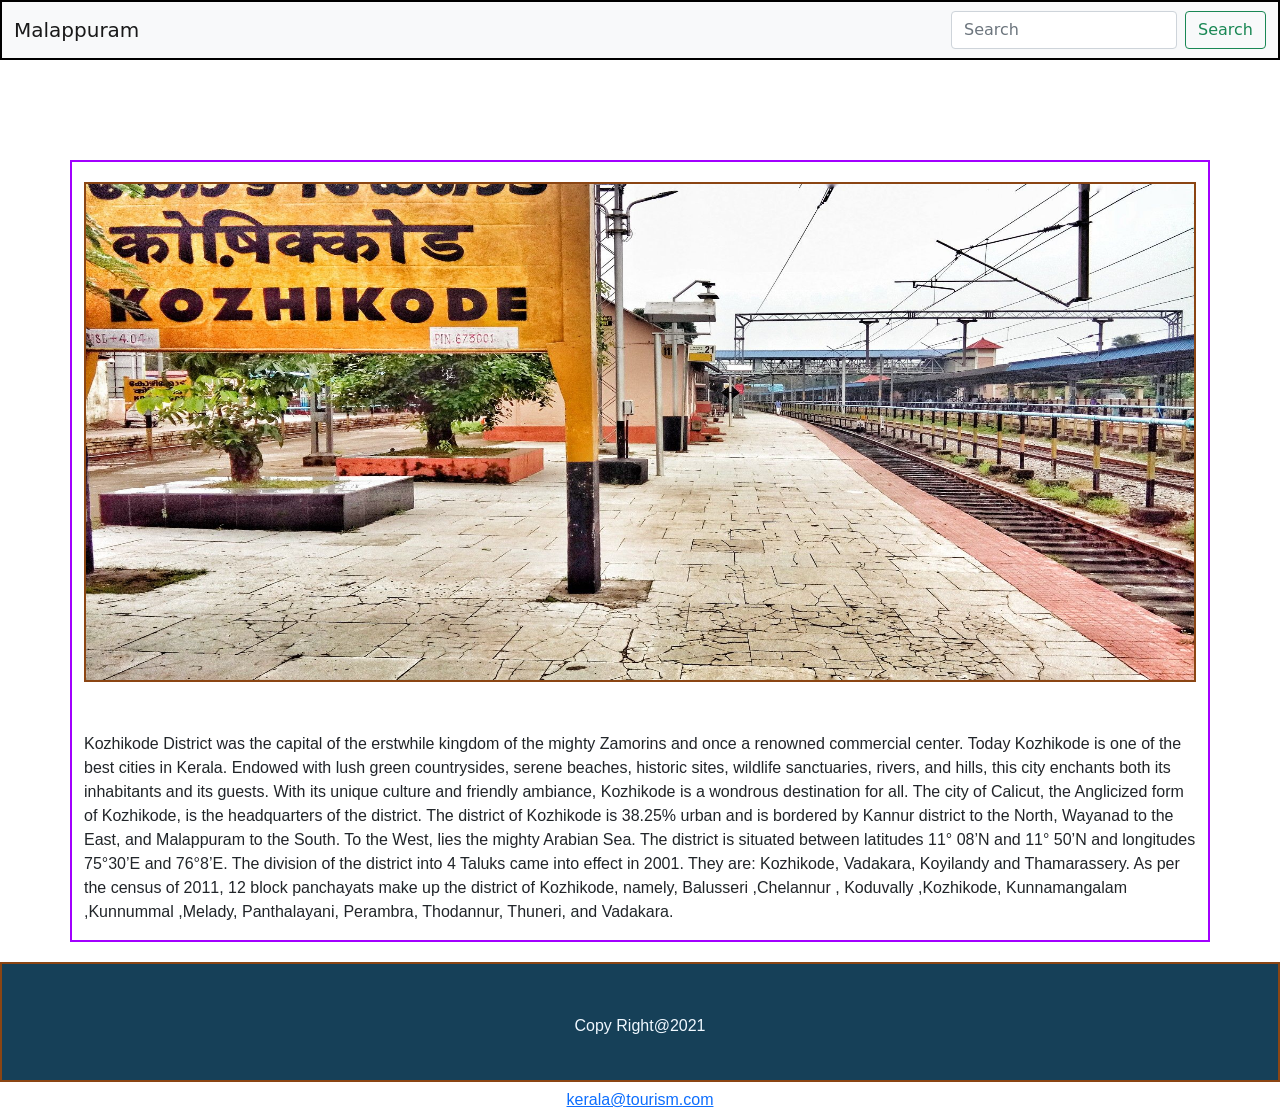
<file: kozhikode.html>
<!DOCTYPE html>
<html lang="en">
<head>
    <meta charset="UTF-8">
    <meta http-equiv="X-UA-Compatible" content="IE=edge">
    <meta name="viewport" content="width=device-width, initial-scale=1.0">
    <title>Kozhikode</title>
    <link rel="stylesheet" href="bootstrap 5/bootstrap-5.0.0-beta2-dist/css/bootstrap.css">
    <link rel="stylesheet" href="bootstrap 5/bootstrap-5.0.0-beta2-dist/js/bootstrap.js">
    <link rel="stylesheet" href="bootstrap 5/bootstrap-5.0.0-beta2-dist/css/districts.css">
</head>
<body>


    <div class="header">
        <nav class="navbar navbar-light bg-light" style="background-color: aqua;">
            <div class="container-fluid">
              <a class="navbar-brand">Malappuram</a>
              <form class="d-flex">
                <input class="form-control me-2" type="search" placeholder="Search" aria-label="Search">
                <button class="btn btn-outline-success" type="submit">Search</button>
              </form>
            </div>
          </nav>
        </div>
        <div class="container">
            <img src="images/Kozhikode/03283607dc49bff37c770f00c45d67f1.jpg" style="height: 500px"class="d-block w-100"alt="">
            <P>Kozhikode District was the capital of the erstwhile kingdom of the mighty Zamorins and once a renowned commercial center. Today Kozhikode is one of the best cities in Kerala. Endowed with lush green countrysides, serene beaches, historic sites, wildlife sanctuaries, rivers, and hills, this city enchants both its inhabitants and its guests. With its unique culture and friendly ambiance, Kozhikode is a wondrous destination for all.

                The city of Calicut, the Anglicized form of Kozhikode, is the headquarters of the district. The district of Kozhikode is 38.25% urban and is bordered by Kannur district to the North, Wayanad to the East, and Malappuram to the South. To the West, lies the mighty Arabian Sea. The district is situated between latitudes 11° 08’N and 11° 50’N and longitudes 75°30’E and 76°8’E.
                
                The division of the district into 4 Taluks came into effect in 2001. They are: Kozhikode, Vadakara, Koyilandy and Thamarassery. As per the census of 2011, 12 block panchayats make up the district of Kozhikode, namely, Balusseri ,Chelannur , Koduvally ,Kozhikode, Kunnamangalam ,Kunnummal ,Melady, Panthalayani, Perambra, Thodannur, Thuneri, and Vadakara.
                
                
                </P>
        </div>
        
        <div class="footer">
            <footer>
              <p id="copy">Copy Right@2021</p>
              <p id="mail"><a  href="mailto:hege@example.com">kerala@tourism.com</a></p>
            </footer>
          </div>
    <script src="https://cdn.jsdelivr.net/npm/@popperjs/core@2.6.0/dist/umd/popper.min.js" integrity="sha384-KsvD1yqQ1/1+IA7gi3P0tyJcT3vR+NdBTt13hSJ2lnve8agRGXTTyNaBYmCR/Nwi" crossorigin="anonymous"></script>
     <script src="https://cdn.jsdelivr.net/npm/bootstrap@5.0.0-beta2/dist/js/bootstrap.min.js" integrity="sha384-nsg8ua9HAw1y0W1btsyWgBklPnCUAFLuTMS2G72MMONqmOymq585AcH49TLBQObG" crossorigin="anonymous"></script>
    
</body>
</html>
</file>
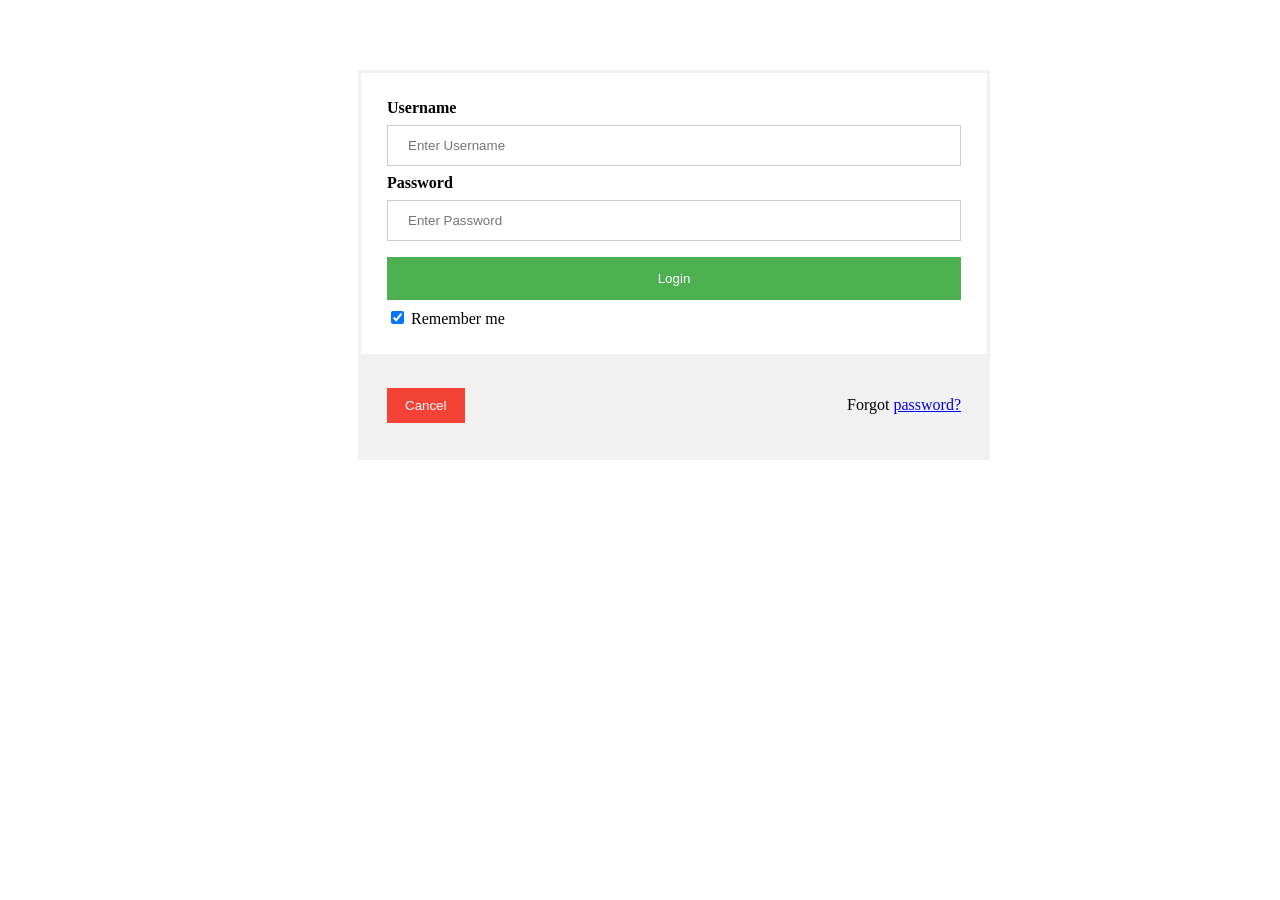
<file: login.html>
<!DOCTYPE html>
<html lang="en">
<head>
    <meta charset="UTF-8">
    <meta http-equiv="X-UA-Compatible" content="IE=edge">
    <meta name="viewport" content="width=device-width, initial-scale=1.0">
    <title>Log In</title>
    <link rel="stylesheet" href="bootstrap 5/bootstrap-5.0.0-beta2-dist/css/login.css">
</head>
<body>
    <div class="form">

    <form action="action_page.php" method="post">
        
      
        <div class="container">
          <label for="uname"><b>Username</b></label>
          <input type="text" placeholder="Enter Username" name="uname" required>
      
          <label for="psw"><b>Password</b></label>
          <input type="password" placeholder="Enter Password" name="psw" required>
      
          <button type="submit">Login</button>
          <label>
            <input type="checkbox" checked="checked" name="remember"> Remember me
          </label>
        </div>
      
        <div class="container" style="background-color:#f1f1f1">
          <button type="button" class="cancelbtn">Cancel</button>
          <span class="psw">Forgot <a href="#">password?</a></span>
        </div>
      </form>
    </div>
</body>
</html>
</file>
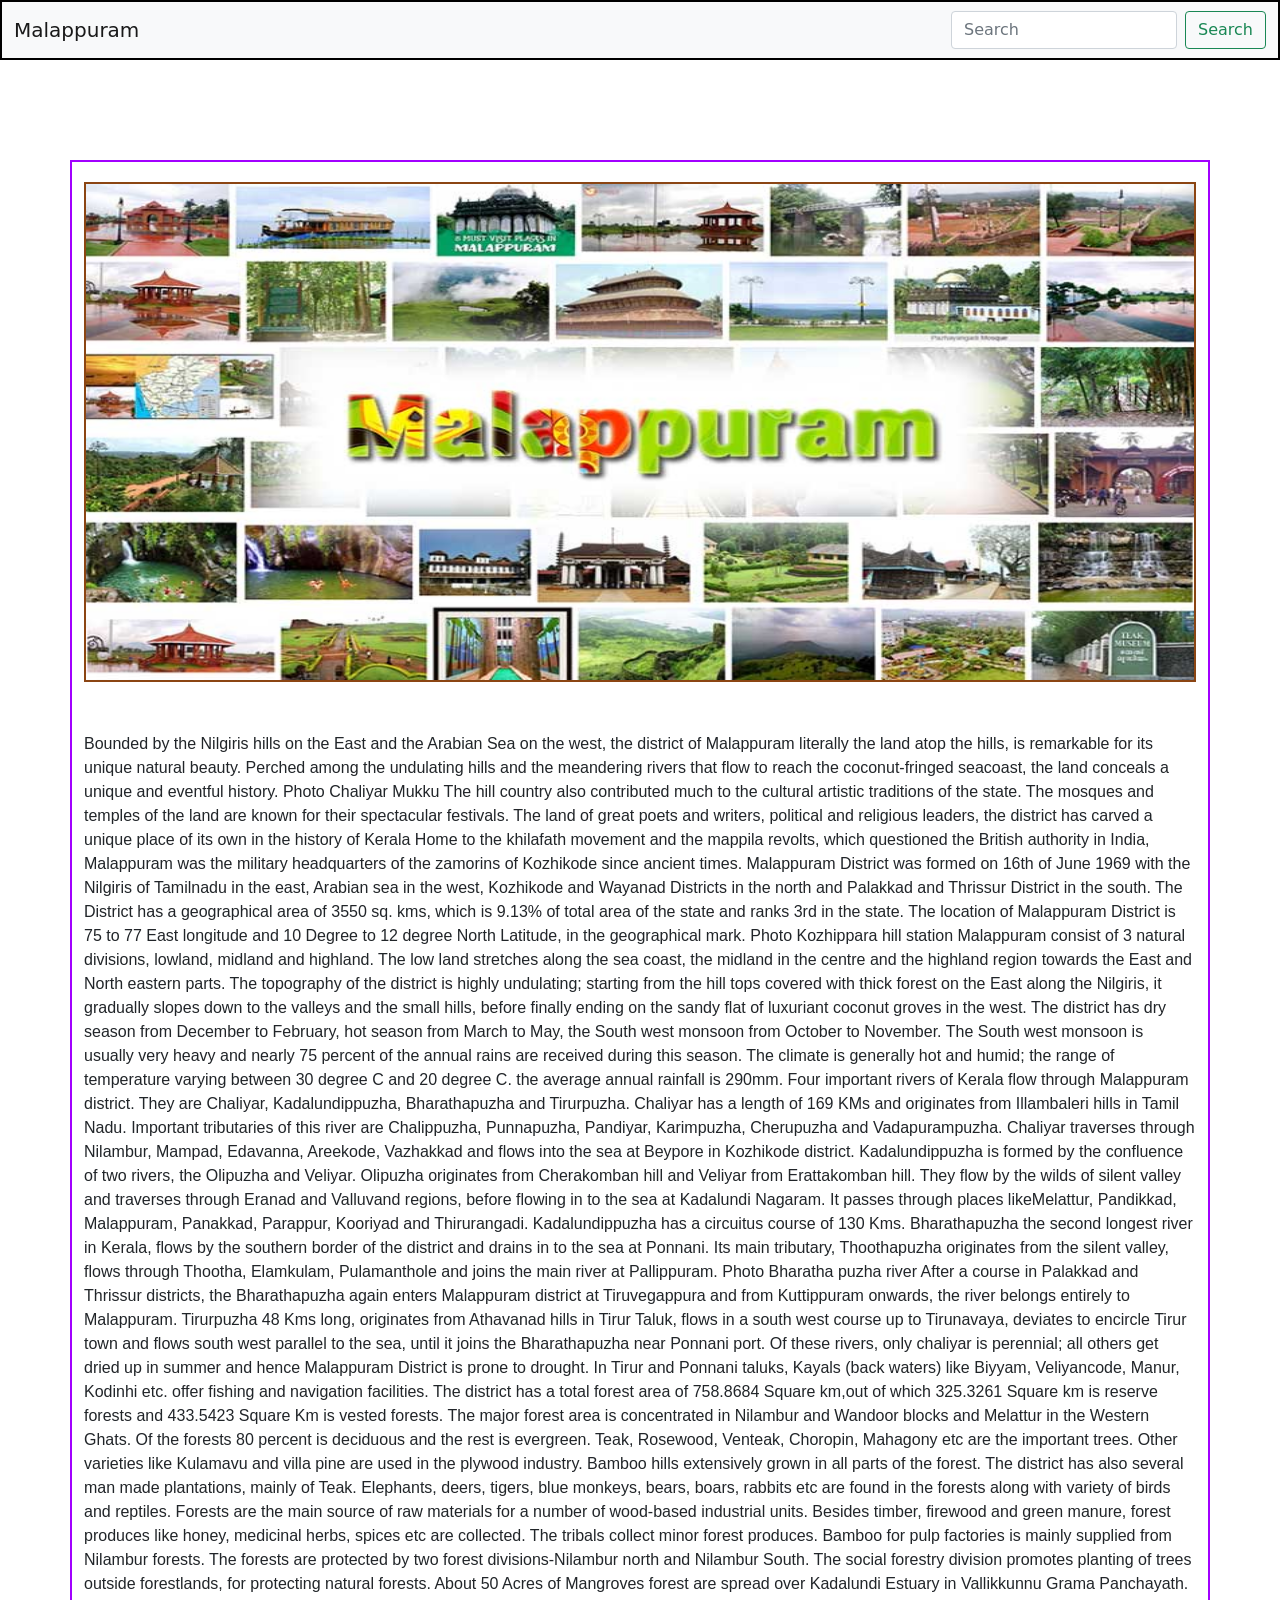
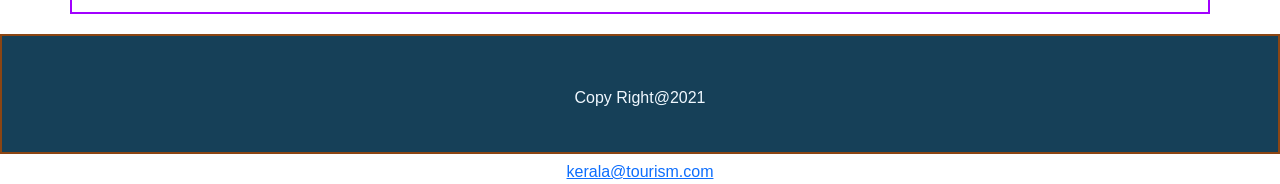
<file: malappuram.html>
<!DOCTYPE html>
<html lang="en">
<head>
    <meta charset="UTF-8">
    <meta http-equiv="X-UA-Compatible" content="IE=edge">
    <meta name="viewport" content="width=device-width, initial-scale=1.0">
    <title>Malappuram</title>
    <link rel="stylesheet" href="bootstrap 5/bootstrap-5.0.0-beta2-dist/css/bootstrap.css">
    <link rel="stylesheet" href="bootstrap 5/bootstrap-5.0.0-beta2-dist/js/bootstrap.js">
    <link rel="stylesheet" href="bootstrap 5/bootstrap-5.0.0-beta2-dist/css/districts.css">
</head>
<body>

    <div class="header">
        <nav class="navbar navbar-light bg-light" style="background-color: aqua;">
            <div class="container-fluid">
              <a class="navbar-brand">Malappuram</a>
              <form class="d-flex">
                <input class="form-control me-2" type="search" placeholder="Search" aria-label="Search">
                <button class="btn btn-outline-success" type="submit">Search</button>
              </form>
            </div>
          </nav>
        </div>
        <div class="container">
            <img src="images/Malappuram/malappuram-big.jpg" style="height: 500px"class="d-block w-100"alt="">
            <P>Bounded by the Nilgiris hills on the East and the Arabian Sea on the west, the district of Malappuram literally the land atop the hills, is remarkable for its unique natural beauty. Perched among the undulating hills and the meandering rivers that flow to reach the coconut-fringed seacoast, the land conceals a unique and eventful history.

                Photo Chaliyar Mukku
                The hill country also contributed much to the cultural artistic traditions of the state. The mosques and temples of the land are known for their spectacular festivals. The land of great poets and writers, political and religious leaders, the district has carved a unique place of its own in the history of Kerala
                
                Home to the khilafath movement and the mappila revolts, which questioned the British authority in India, Malappuram was the military headquarters of the zamorins of Kozhikode since ancient times.
                
                Malappuram District was formed on 16th of June 1969 with the Nilgiris of Tamilnadu in the east, Arabian sea in the west, Kozhikode and Wayanad Districts in the north and Palakkad and Thrissur District in the south. The District has a geographical area of 3550 sq. kms, which is 9.13% of total area of the state and ranks 3rd in the state.
                
                
                The location of Malappuram District is 75 to 77 East longitude and 10 Degree to 12 degree North Latitude, in the geographical mark.
                
                Photo Kozhippara hill station
                Malappuram consist of 3 natural divisions, lowland, midland and highland. The low land stretches along the sea coast, the midland in the centre and the highland region towards the East and North eastern parts. The topography of the district is highly undulating; starting from the hill tops covered with thick forest on the East along the Nilgiris, it gradually slopes down to the valleys and the small hills, before finally ending on the sandy flat of luxuriant coconut groves in the west.
                
                
                The district has dry season from December to February, hot season from March to May, the South west monsoon from October to November. The South west monsoon is usually very heavy and nearly 75 percent of the annual rains are received during this season. The climate is generally hot and humid; the range of temperature varying between 30 degree C and 20 degree C. the average annual rainfall is 290mm.
                
                
                Four important rivers of Kerala flow through Malappuram district. They are Chaliyar, Kadalundippuzha, Bharathapuzha and Tirurpuzha.
                
                
                Chaliyar has a length of 169 KMs and originates from Illambaleri hills in Tamil Nadu. Important tributaries of this river are Chalippuzha, Punnapuzha, Pandiyar, Karimpuzha, Cherupuzha and Vadapurampuzha. Chaliyar traverses through Nilambur, Mampad, Edavanna, Areekode, Vazhakkad and flows into the sea at Beypore in Kozhikode district. Kadalundippuzha is formed by the confluence of two rivers, the Olipuzha and Veliyar. Olipuzha originates from Cherakomban hill and Veliyar from Erattakomban hill. They flow by the wilds of silent valley and traverses through Eranad and Valluvand regions, before flowing in to the sea at Kadalundi Nagaram. It passes through places likeMelattur, Pandikkad, Malappuram, Panakkad, Parappur, Kooriyad and Thirurangadi. Kadalundippuzha has a circuitus course of 130 Kms.
                
                Bharathapuzha the second longest river in Kerala, flows by the southern border of the district and drains in to the sea at Ponnani. Its main tributary, Thoothapuzha originates from the silent valley, flows through Thootha, Elamkulam, Pulamanthole and joins the main river at Pallippuram.
                
                Photo Bharatha puzha river
                After a course in Palakkad and Thrissur districts, the Bharathapuzha again enters Malappuram district at Tiruvegappura and from Kuttippuram onwards, the river belongs entirely to Malappuram.
                
                Tirurpuzha 48 Kms long, originates from Athavanad hills in Tirur Taluk, flows in a south west course up to Tirunavaya, deviates to encircle Tirur town and flows south west parallel to the sea, until it joins the Bharathapuzha near Ponnani port.
                
                Of these rivers, only chaliyar is perennial; all others get dried up in summer and hence Malappuram District is prone to drought. In Tirur and Ponnani taluks, Kayals (back waters) like Biyyam, Veliyancode, Manur, Kodinhi etc. offer fishing and navigation facilities.
                
                
                
                The district has a total forest area of 758.8684 Square km,out of which 325.3261 Square km is reserve forests and 433.5423 Square Km is vested forests. The major forest area is concentrated in Nilambur and Wandoor blocks and Melattur in the Western Ghats. Of the forests 80 percent is deciduous and the rest is evergreen. Teak, Rosewood, Venteak, Choropin, Mahagony etc are the important trees. Other varieties like Kulamavu and villa pine are used in the plywood industry. Bamboo hills extensively grown in all parts of the forest. The district has also several man made plantations, mainly of Teak.
                
            
                Elephants, deers, tigers, blue monkeys, bears, boars, rabbits etc are found in the forests along with variety of birds and reptiles. Forests are the main source of raw materials for a number of wood-based industrial units. Besides timber, firewood and green manure, forest produces like honey, medicinal herbs, spices etc are collected. The tribals collect minor forest produces. Bamboo for pulp factories is mainly supplied from Nilambur forests. The forests are protected by two forest divisions-Nilambur north and Nilambur South. The social forestry division promotes planting of trees outside forestlands, for protecting natural forests. About 50 Acres of Mangroves forest are spread over Kadalundi Estuary in Vallikkunnu Grama Panchayath.
                
                
                </P>
        </div>
        
        <div class="footer">
            <footer>
              <p id="copy">Copy Right@2021</p>
              <p id="mail"><a  href="mailto:hege@example.com">kerala@tourism.com</a></p>
            </footer>
          </div>
    <script src="https://cdn.jsdelivr.net/npm/@popperjs/core@2.6.0/dist/umd/popper.min.js" integrity="sha384-KsvD1yqQ1/1+IA7gi3P0tyJcT3vR+NdBTt13hSJ2lnve8agRGXTTyNaBYmCR/Nwi" crossorigin="anonymous"></script>
     <script src="https://cdn.jsdelivr.net/npm/bootstrap@5.0.0-beta2/dist/js/bootstrap.min.js" integrity="sha384-nsg8ua9HAw1y0W1btsyWgBklPnCUAFLuTMS2G72MMONqmOymq585AcH49TLBQObG" crossorigin="anonymous"></script>
    
</body>
</html>
</file>
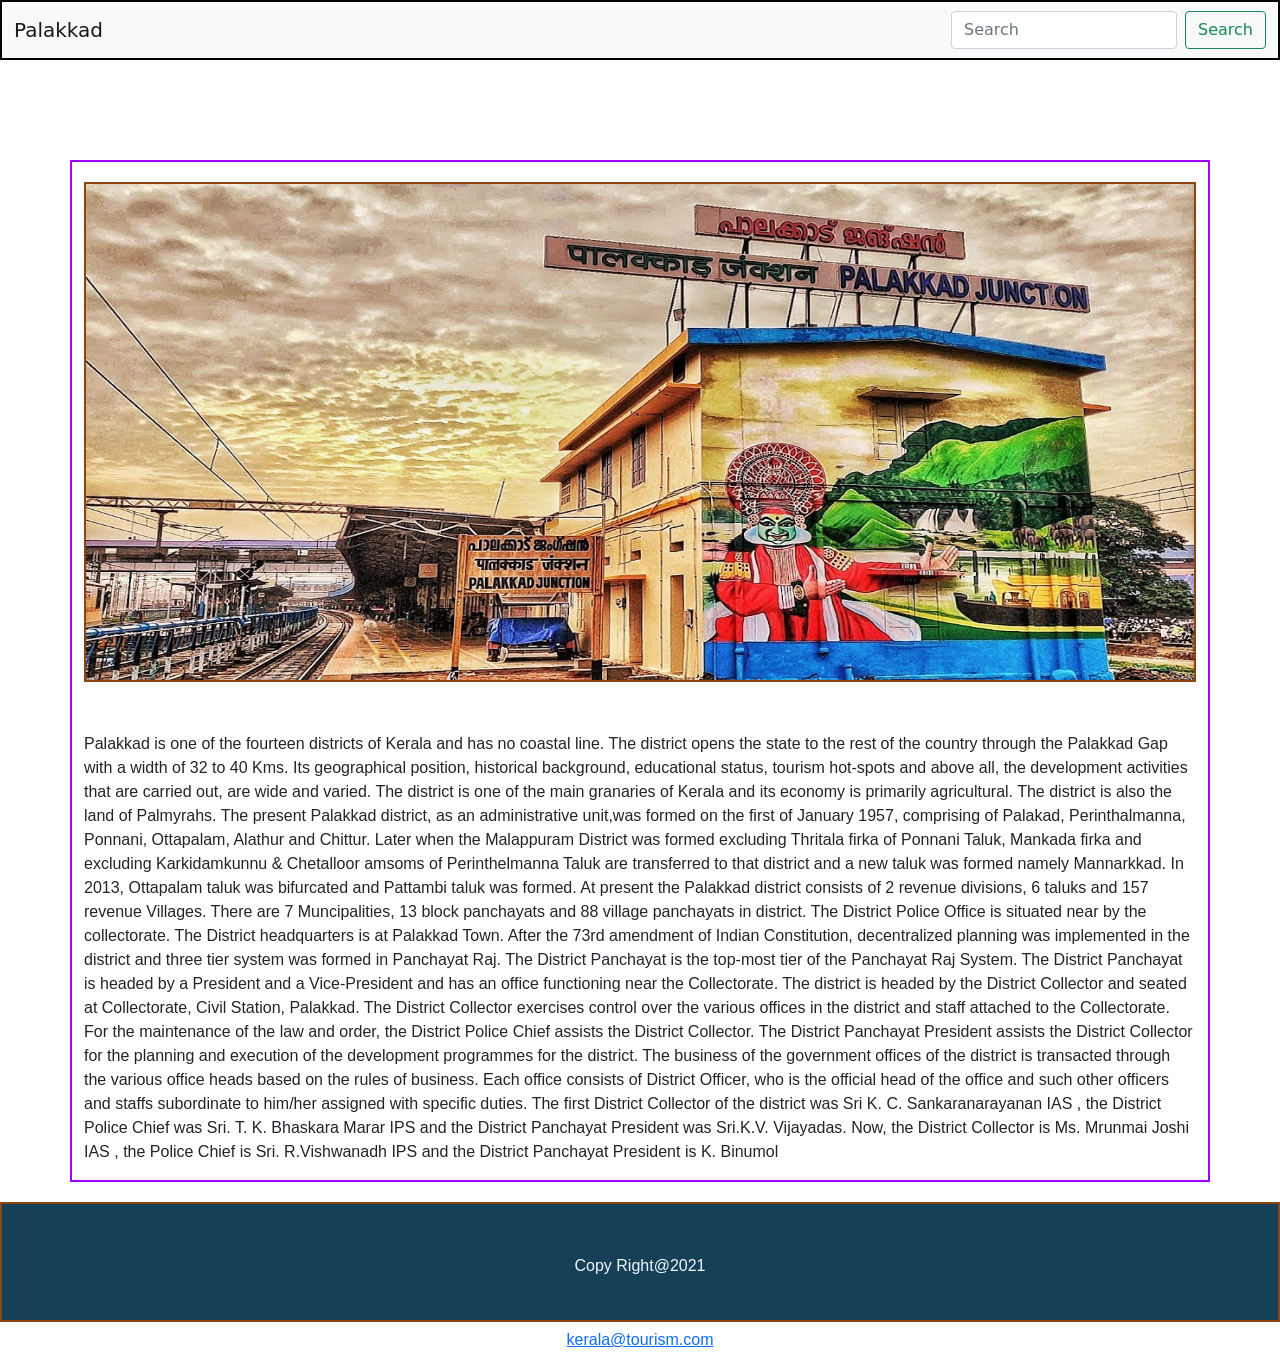
<file: palakkad.html>
<!DOCTYPE html>
<html lang="en">
<head>
    <meta charset="UTF-8">
    <meta http-equiv="X-UA-Compatible" content="IE=edge">
    <meta name="viewport" content="width=device-width, initial-scale=1.0">
    <title>Palakkad</title>
    <link rel="stylesheet" href="bootstrap 5/bootstrap-5.0.0-beta2-dist/css/bootstrap.css">
    <link rel="stylesheet" href="bootstrap 5/bootstrap-5.0.0-beta2-dist/js/bootstrap.js">
    <link rel="stylesheet" href="bootstrap 5/bootstrap-5.0.0-beta2-dist/css/districts.css">
</head>
<body>

    <div class="header">
        <nav class="navbar navbar-light bg-light" style="background-color: aqua;">
            <div class="container-fluid">
              <a class="navbar-brand">Palakkad</a>
              <form class="d-flex">
                <input class="form-control me-2" type="search" placeholder="Search" aria-label="Search">
                <button class="btn btn-outline-success" type="submit">Search</button>
              </form>
            </div>
          </nav>
        </div>
        <div class="container">
            <img src="images/Palakkad/maxresdefault.jpg" style="height: 500px"class="d-block w-100"alt="">
            <P>Palakkad is one of the fourteen districts of Kerala and has no coastal line. The district opens the state to the rest of the country through the Palakkad Gap with a width of 32 to 40 Kms. Its geographical position, historical background, educational status, tourism hot-spots and above all, the development activities that are carried out, are wide and varied. The district is one of the main granaries of Kerala and its economy is primarily agricultural. The district is also the land of Palmyrahs.

                The present Palakkad district, as an administrative unit,was formed on the first of January 1957, comprising of Palakad, Perinthalmanna, Ponnani, Ottapalam, Alathur and Chittur. Later when the Malappuram District was formed excluding Thritala firka of Ponnani Taluk, Mankada firka and excluding Karkidamkunnu & Chetalloor amsoms of Perinthelmanna Taluk are transferred to that district and a new taluk was formed namely Mannarkkad. In 2013, Ottapalam taluk was bifurcated and Pattambi taluk was formed.
                
                At present the Palakkad district consists of 2 revenue divisions, 6 taluks and 157 revenue Villages. There are 7 Muncipalities, 13 block panchayats and 88 village panchayats in district. The District Police Office is situated near by the collectorate. The District headquarters is at Palakkad Town. After the 73rd amendment of Indian Constitution, decentralized planning was implemented in the district and three tier system was formed in Panchayat Raj. The District Panchayat is the top-most tier of the Panchayat Raj System. The District Panchayat is headed by a President and a Vice-President and has an office functioning near the Collectorate.
                
                The district is headed by the District Collector and seated at Collectorate, Civil Station, Palakkad. The District Collector exercises control over the various offices in the district and staff attached to the Collectorate. For the maintenance of the law and order, the District Police Chief assists the District Collector. The District Panchayat President assists the District Collector for the planning and execution of the development programmes for the district.
                
                The business of the government offices of the district is transacted through the various office heads based on the rules of business. Each office consists of District Officer, who is the official head of the office and such other officers and staffs subordinate to him/her assigned with specific duties.
                
                The first District Collector of the district was Sri K. C. Sankaranarayanan IAS , the District Police Chief was Sri. T. K. Bhaskara Marar IPS and the District Panchayat President was Sri.K.V. Vijayadas. Now, the District Collector is Ms. Mrunmai Joshi IAS , the Police Chief is Sri. R.Vishwanadh IPS and the District Panchayat President is K. Binumol
                
                
                </P>
        </div>
        
        <div class="footer">
            <footer>
              <p id="copy">Copy Right@2021</p>
              <p id="mail"><a  href="mailto:hege@example.com">kerala@tourism.com</a></p>
            </footer>
          </div>
    <script src="https://cdn.jsdelivr.net/npm/@popperjs/core@2.6.0/dist/umd/popper.min.js" integrity="sha384-KsvD1yqQ1/1+IA7gi3P0tyJcT3vR+NdBTt13hSJ2lnve8agRGXTTyNaBYmCR/Nwi" crossorigin="anonymous"></script>
     <script src="https://cdn.jsdelivr.net/npm/bootstrap@5.0.0-beta2/dist/js/bootstrap.min.js" integrity="sha384-nsg8ua9HAw1y0W1btsyWgBklPnCUAFLuTMS2G72MMONqmOymq585AcH49TLBQObG" crossorigin="anonymous"></script>
    
</body>
</html>
</file>
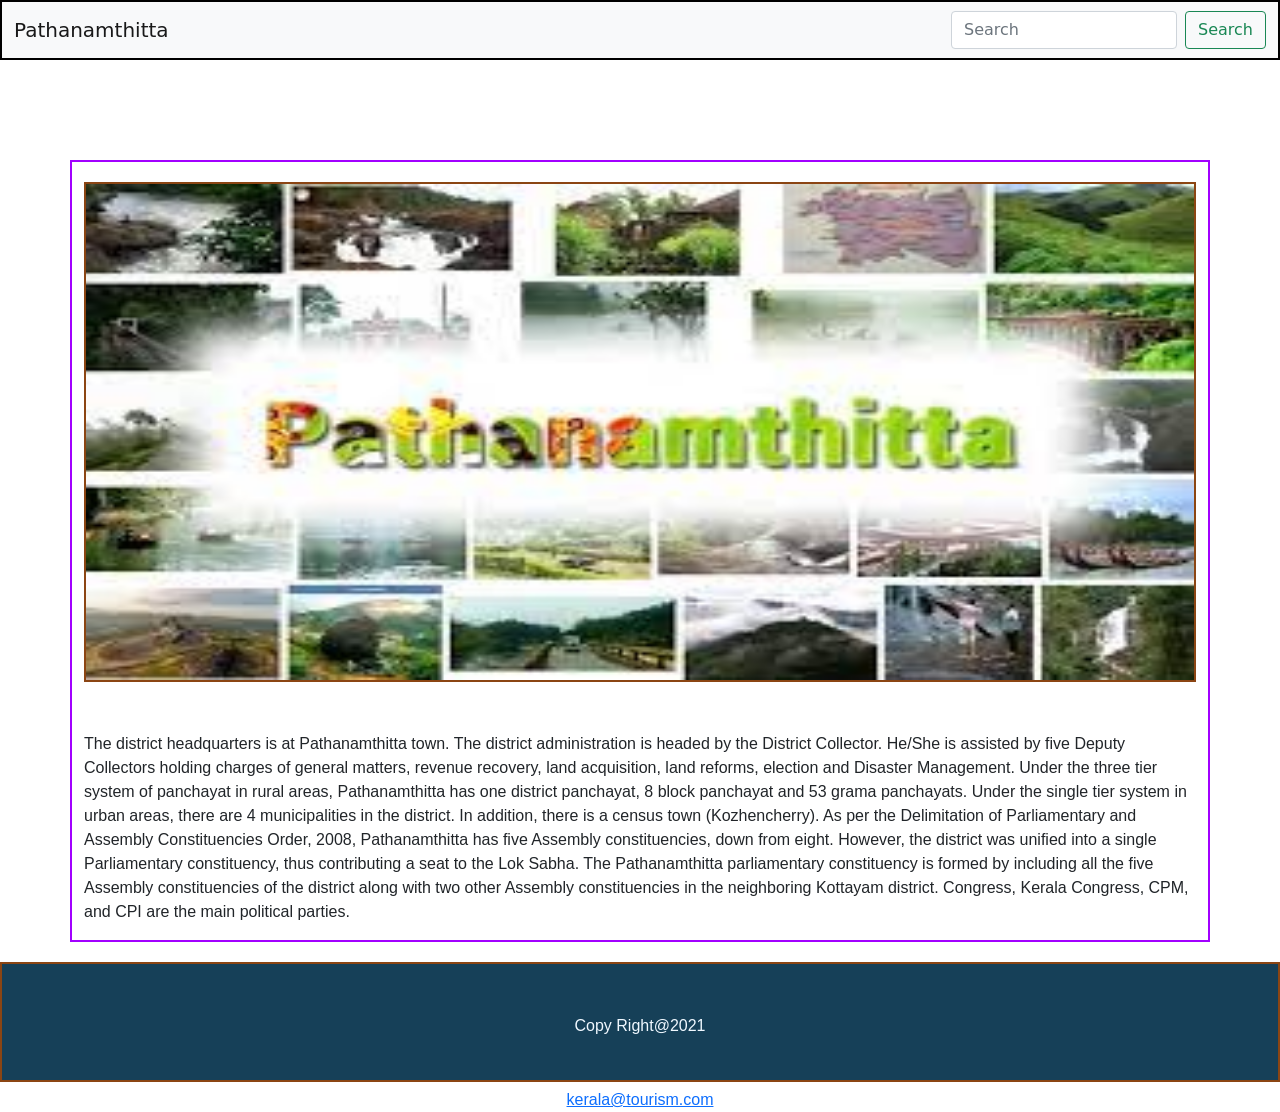
<file: pathanamthitta.html>
<!DOCTYPE html>
<html lang="en">
<head>
    <meta charset="UTF-8">
    <meta http-equiv="X-UA-Compatible" content="IE=edge">
    <meta name="viewport" content="width=device-width, initial-scale=1.0">
    <title>Pathanamthitta</title>
    <link rel="stylesheet" href="bootstrap 5/bootstrap-5.0.0-beta2-dist/css/bootstrap.css">
    <link rel="stylesheet" href="bootstrap 5/bootstrap-5.0.0-beta2-dist/js/bootstrap.js">
    <link rel="stylesheet" href="bootstrap 5/bootstrap-5.0.0-beta2-dist/css/districts.css">
</head>
<body>

    <div class="header">
        <nav class="navbar navbar-light bg-light" style="background-color: aqua;">
            <div class="container-fluid">
              <a class="navbar-brand">Pathanamthitta</a>
              <form class="d-flex">
                <input class="form-control me-2" type="search" placeholder="Search" aria-label="Search">
                <button class="btn btn-outline-success" type="submit">Search</button>
              </form>
            </div>
          </nav>
        </div>
        <div class="container">
            <img src="images/Pathanamthitta/download.jpg" style="height: 500px"class="d-block w-100"alt="">
            <P>The district headquarters is at Pathanamthitta town. The district administration is headed by the District Collector. He/She is assisted by five Deputy Collectors holding charges of general matters, revenue recovery, land acquisition, land reforms, election and Disaster Management. Under the three tier system of panchayat in rural areas, Pathanamthitta has one district panchayat, 8 block panchayat and 53 grama panchayats. Under the single tier system in urban areas, there are 4 municipalities in the district. In addition, there is a census town (Kozhencherry).

                As per the Delimitation of Parliamentary and Assembly Constituencies Order, 2008, Pathanamthitta has five Assembly constituencies, down from eight. However, the district was unified into a single Parliamentary constituency, thus contributing a seat to the Lok Sabha. The Pathanamthitta parliamentary constituency is formed by including all the five Assembly constituencies of the district along with two other Assembly constituencies in the neighboring Kottayam district. Congress, Kerala Congress, CPM, and CPI are the main political parties.
                
                
                </P>
        </div>
        
        <div class="footer">
            <footer>
              <p id="copy">Copy Right@2021</p>
              <p id="mail"><a  href="mailto:hege@example.com">kerala@tourism.com</a></p>
            </footer>
          </div>
    <script src="https://cdn.jsdelivr.net/npm/@popperjs/core@2.6.0/dist/umd/popper.min.js" integrity="sha384-KsvD1yqQ1/1+IA7gi3P0tyJcT3vR+NdBTt13hSJ2lnve8agRGXTTyNaBYmCR/Nwi" crossorigin="anonymous"></script>
     <script src="https://cdn.jsdelivr.net/npm/bootstrap@5.0.0-beta2/dist/js/bootstrap.min.js" integrity="sha384-nsg8ua9HAw1y0W1btsyWgBklPnCUAFLuTMS2G72MMONqmOymq585AcH49TLBQObG" crossorigin="anonymous"></script>
    
</body>
</html>
</file>
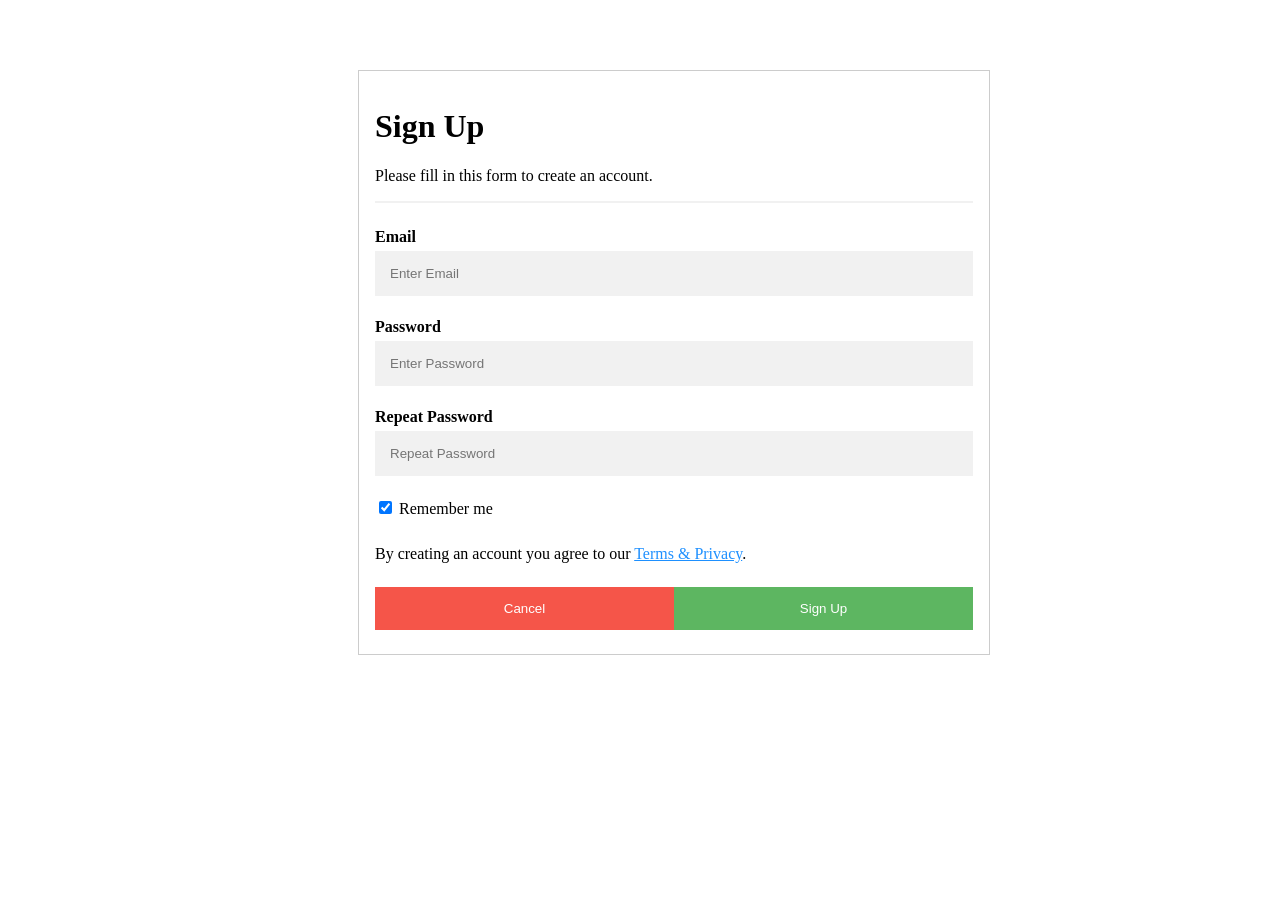
<file: signup.html>
<!DOCTYPE html>
<html lang="en">
<head>
    <meta charset="UTF-8">
    <meta http-equiv="X-UA-Compatible" content="IE=edge">
    <meta name="viewport" content="width=device-width, initial-scale=1.0">
    <title>Sign Up</title>
    <link rel="stylesheet" href="bootstrap 5/bootstrap-5.0.0-beta2-dist/css/signup.css">
</head>
<body>
    <div class="signup">
        <form action="action_page.php" style="border:1px solid #ccc">
            <div class="container">
              <h1>Sign Up</h1>
              <p>Please fill in this form to create an account.</p>
              <hr>
          
              <label for="email"><b>Email</b></label>
              <input type="text" placeholder="Enter Email" name="email" required>
          
              <label for="psw"><b>Password</b></label>
              <input type="password" placeholder="Enter Password" name="psw" required>
          
              <label for="psw-repeat"><b>Repeat Password</b></label>
              <input type="password" placeholder="Repeat Password" name="psw-repeat" required>
          
              <label>
                <input type="checkbox" checked="checked" name="remember" style="margin-bottom:15px"> Remember me
              </label>
          
              <p>By creating an account you agree to our <a href="#" style="color:dodgerblue">Terms & Privacy</a>.</p>
          
              <div class="clearfix">
                <button type="button" class="cancelbtn">Cancel</button>
                <button type="submit" class="signupbtn">Sign Up</button>
              </div>
            </div>
          </form>
    </div>
    
</body>
</html>
</file>
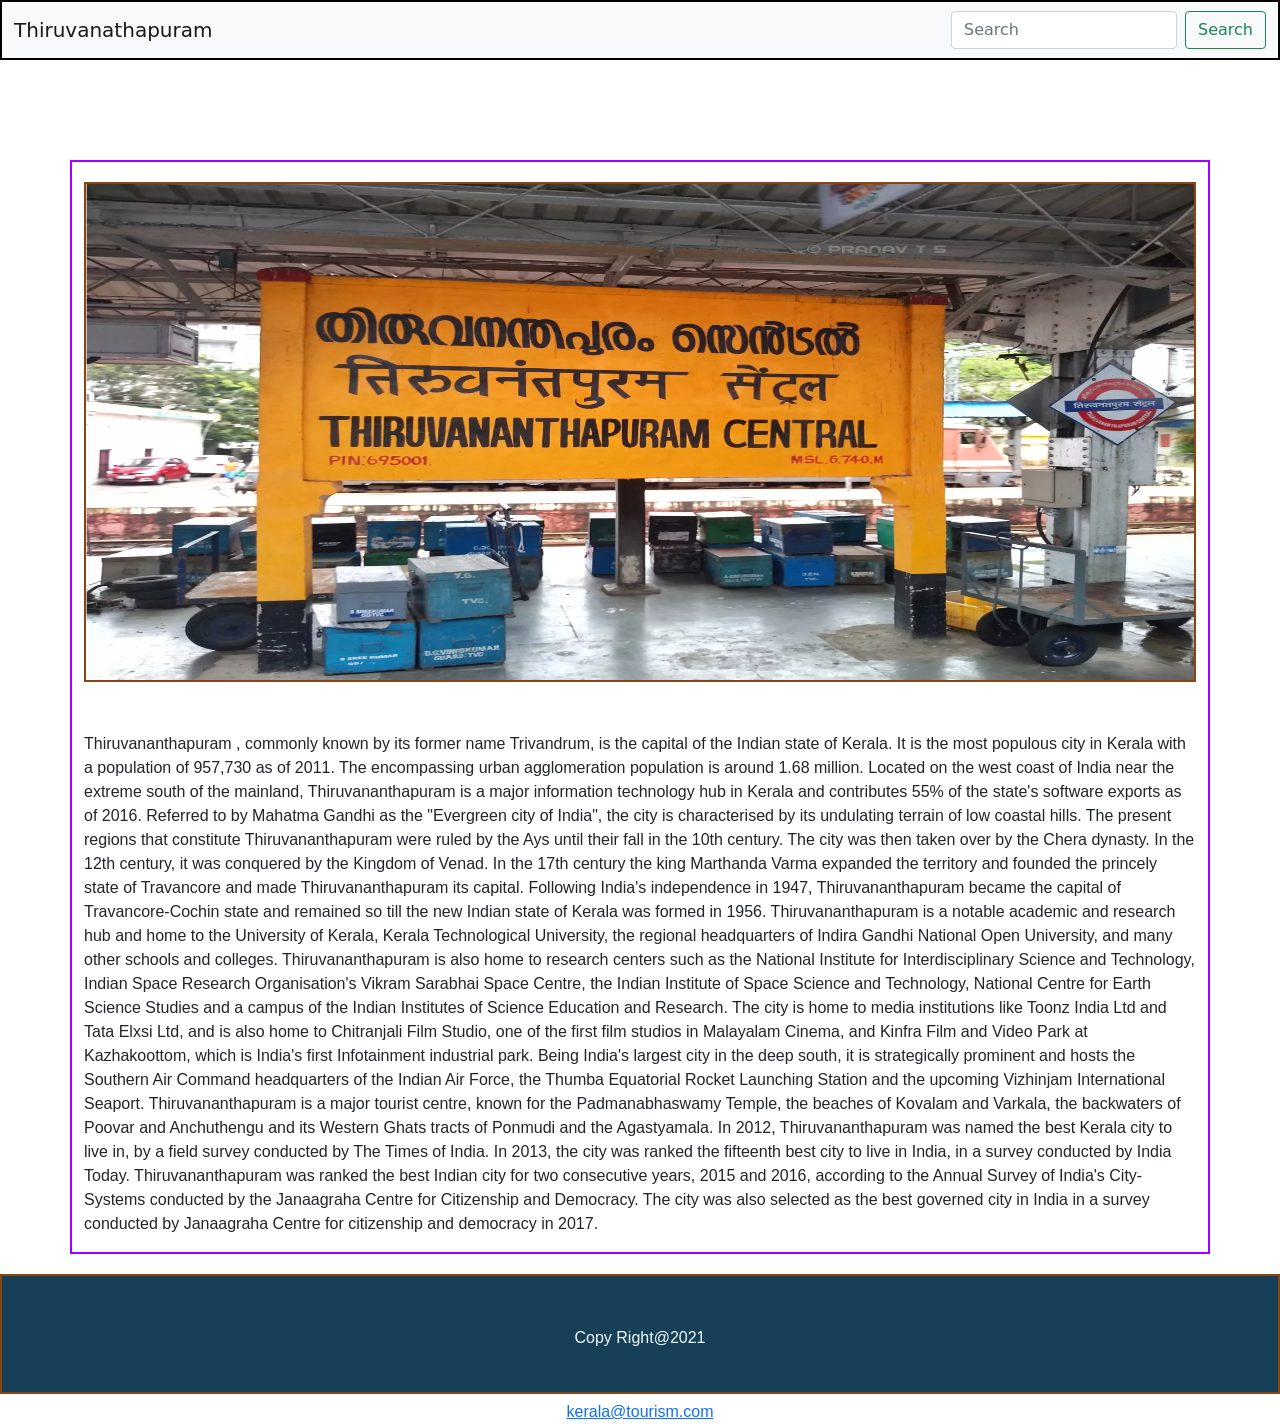
<file: thiruvandapuram.html>
<!DOCTYPE html>
<html lang="en">
<head>
    <meta charset="UTF-8">
    <meta http-equiv="X-UA-Compatible" content="IE=edge">
    <meta name="viewport" content="width=device-width, initial-scale=1.0">
    <title>Thiruvanathapuram</title>
    <link rel="stylesheet" href="bootstrap 5/bootstrap-5.0.0-beta2-dist/css/bootstrap.css">
    <link rel="stylesheet" href="bootstrap 5/bootstrap-5.0.0-beta2-dist/js/bootstrap.js">
    <link rel="stylesheet" href="bootstrap 5/bootstrap-5.0.0-beta2-dist/css/districts.css">
</head>
<body>
    <div class="header">
    <nav class="navbar navbar-light bg-light" style="background-color: aqua;">
        <div class="container-fluid">
          <a class="navbar-brand">Thiruvanathapuram</a>
          <form class="d-flex">
            <input class="form-control me-2" type="search" placeholder="Search" aria-label="Search">
            <button class="btn btn-outline-success" type="submit">Search</button>
          </form>
        </div>
      </nav>
    </div>
    <div class="container">
        <img src="images/trivandrum/27859c3d-3516-43fa-ba42-c6c90b10dbd3_0.webp" style="height: 500px"class="d-block w-100"alt="">
        <P>Thiruvananthapuram , commonly known by its former name Trivandrum, is the capital of the Indian state of Kerala. It is the most populous city in Kerala with a population of 957,730 as of 2011. The encompassing urban agglomeration population is around 1.68 million. Located on the west coast of India near the extreme south of the mainland, Thiruvananthapuram is a major information technology hub in Kerala and contributes 55% of the state's software exports as of 2016. Referred to by Mahatma Gandhi as the "Evergreen city of India", the city is characterised by its undulating terrain of low coastal hills.

            The present regions that constitute Thiruvananthapuram were ruled by the Ays until their fall in the 10th century. The city was then taken over by the Chera dynasty. In the 12th century, it was conquered by the Kingdom of Venad. In the 17th century the king Marthanda Varma expanded the territory and founded the princely state of Travancore and made Thiruvananthapuram its capital. Following India's independence in 1947, Thiruvananthapuram became the capital of Travancore-Cochin state and remained so till the new Indian state of Kerala was formed in 1956.
            
            Thiruvananthapuram is a notable academic and research hub and home to the University of Kerala, Kerala Technological University, the regional headquarters of Indira Gandhi National Open University, and many other schools and colleges. Thiruvananthapuram is also home to research centers such as the National Institute for Interdisciplinary Science and Technology, Indian Space Research Organisation's Vikram Sarabhai Space Centre, the Indian Institute of Space Science and Technology, National Centre for Earth Science Studies and a campus of the Indian Institutes of Science Education and Research. The city is home to media institutions like Toonz India Ltd and Tata Elxsi Ltd, and is also home to Chitranjali Film Studio, one of the first film studios in Malayalam Cinema, and Kinfra Film and Video Park at Kazhakoottom, which is India's first Infotainment industrial park.
            
            Being India's largest city in the deep south, it is strategically prominent and hosts the Southern Air Command headquarters of the Indian Air Force, the Thumba Equatorial Rocket Launching Station and the upcoming Vizhinjam International Seaport. Thiruvananthapuram is a major tourist centre, known for the Padmanabhaswamy Temple, the beaches of Kovalam and Varkala, the backwaters of Poovar and Anchuthengu and its Western Ghats tracts of Ponmudi and the Agastyamala. In 2012, Thiruvananthapuram was named the best Kerala city to live in, by a field survey conducted by The Times of India. In 2013, the city was ranked the fifteenth best city to live in India, in a survey conducted by India Today. Thiruvananthapuram was ranked the best Indian city for two consecutive years, 2015 and 2016, according to the Annual Survey of India's City-Systems conducted by the Janaagraha Centre for Citizenship and Democracy. The city was also selected as the best governed city in India in a survey conducted by Janaagraha Centre for citizenship and democracy in 2017.</P>
    </div>
    
    <div class="footer">
        <footer>
          <p id="copy">Copy Right@2021</p>
          <p id="mail"><a  href="mailto:hege@example.com">kerala@tourism.com</a></p>
        </footer>
      </div>
    <script src="https://cdn.jsdelivr.net/npm/@popperjs/core@2.6.0/dist/umd/popper.min.js" integrity="sha384-KsvD1yqQ1/1+IA7gi3P0tyJcT3vR+NdBTt13hSJ2lnve8agRGXTTyNaBYmCR/Nwi" crossorigin="anonymous"></script>
     <script src="https://cdn.jsdelivr.net/npm/bootstrap@5.0.0-beta2/dist/js/bootstrap.min.js" integrity="sha384-nsg8ua9HAw1y0W1btsyWgBklPnCUAFLuTMS2G72MMONqmOymq585AcH49TLBQObG" crossorigin="anonymous"></script>
</body>
</html>
</file>
<file: bootstrap 5/bootstrap-5.0.0-beta2-dist/css/logo.css>
.navbar-brand #logo{
    height: 50px;
    width: 90px;
    
}
.container-fliud #logo-text h4{
    text-align: left;

}
</file>
<file: bootstrap 5/bootstrap-5.0.0-beta2-dist/css/carosel.css>
.carousel-inner{
     height: 500px;
 }

h2{
    text-align: center;
    padding: 40px;
    text-shadow: 2px 2px 5px rgb(151, 198, 240);
}
.carousel-inner #carosel-img{
    border: 2px solid aqua;
}
/* .body-margin{ 
    margin: 10px;
} */
</file>
<file: bootstrap 5/bootstrap-5.0.0-beta2-dist/css/card.css>
.row {
    margin-left: 20px;
    /* border: 2px solid springgreen; */
    padding-top: 10px;
   
    
}
.col-sm {
     /* border: solid 2px steelblue; */
    padding-left: 50px;
}
 /* .container{
    border: yellow solid 2px;
    
}
.card1{
    border: tomato 2px solid;
}  */
.card13,.card14{
    margin-left: 110px;
    /* border: lime solid 2px; */
}
.carousel-inner1,#carousel-inner{
    border: solid 2px maroon; 
    height: 285px;
}
</file>
<file: bootstrap 5/bootstrap-5.0.0-beta2-dist/css/footer.css>
footer{
    border: 2px solid saddlebrown;
    background-color: rgb(22, 64, 88);

}
.footer #copy,#mail{
    color: aliceblue;
    font-size: 1em sans-serif;
    text-align: center;
   
}
a{
    color: aliceblue;
}
</file>
<file: bootstrap 5/bootstrap-5.0.0-beta2-dist/css/districts.css>
.header{
    
    border: 2px solid black;
    background-color: rgb(84, 84, 209);
}
.container{
    border: 2px solid rgb(162, 0, 255);
    margin-top: 100px;
}
p{
    margin-top: 50px;
   font-family:'Lucida Sans', 'Lucida Sans Regular', 'Lucida Grande', 'Lucida Sans Unicode', Geneva, Verdana, sans-serif;
}
footer{
    margin-top: 20px;
    border: 2px solid saddlebrown;
    background-color: rgb(22, 64, 88);
    height: 120px;

}
.footer #copy,#mail{
    color: aliceblue;
    font-size: 1em sans-serif;
    text-align: center;
    text-orientation: upright;
   
}
img{
    margin-top: 20px;
    border: 2px solid saddlebrown;
    
}
</file>
<file: bootstrap 5/bootstrap-5.0.0-beta2-dist/css/login.css>
.form{
   
    margin: 70px;
    width: 50%;
  
    margin-left: 350px;
}


form {
    
    border: 3px solid #f1f1f1;
  }
  
  /* Full-width inputs */
  input[type=text], input[type=password] {
    width: 100%;
    padding: 12px 20px;
    margin: 8px 0;
    display: inline-block;
    border: 1px solid #ccc;
    box-sizing: border-box;
  }
  
  /* Set a style for all buttons */
  button {
    background-color: #4CAF50;
    color: white;
    padding: 14px 20px;
    margin: 8px 0;
    border: none;
    cursor: pointer;
    width: 100%;
  }
  
  /* Add a hover effect for buttons */
  button:hover {
    opacity: 0.8;
  }
  
  /* Extra style for the cancel button (red) */
  .cancelbtn {
    width: auto;
    padding: 10px 18px;
    background-color: #f44336;
  }
  
  /* Center the avatar image inside this container */
  .imgcontainer {
    text-align: center;
    margin: 24px 0 12px 0;
  }
  
  
  /* Add padding to containers */
  .container {
    padding: 26px;

  }
  
  /* The "Forgot password" text */
  span.psw {
    float: right;
    padding-top: 16px;
  }
  
  /* Change styles for span and cancel button on extra small screens */
  @media screen and (max-width: 300px) {
    span.psw {
      display: block;
      float: none;
    }
    .cancelbtn {
      width: 100%;
    }
  }
</file>
<file: bootstrap 5/bootstrap-5.0.0-beta2-dist/css/signup.css>
* {box-sizing: border-box}
.signup{
    margin: 70px;
    width: 50%;
  
    margin-left: 350px;
}

/* Full-width input fields */
  input[type=text], input[type=password] {
  width: 100%;
  padding: 15px;
  margin: 5px 0 22px 0;
  display: inline-block;
  border: none;
  background: #f1f1f1;
}

input[type=text]:focus, input[type=password]:focus {
  background-color: #ddd;
  outline: none;
}

hr {
  border: 1px solid #f1f1f1;
  margin-bottom: 25px;
}

/* Set a style for all buttons */
button {
  background-color: #4CAF50;
  color: white;
  padding: 14px 20px;
  margin: 8px 0;
  border: none;
  cursor: pointer;
  width: 100%;
  opacity: 0.9;
}

button:hover {
  opacity:1;
}

/* Extra styles for the cancel button */
.cancelbtn {
  padding: 14px 20px;
  background-color: #f44336;
}

/* Float cancel and signup buttons and add an equal width */
.cancelbtn, .signupbtn {
  float: left;
  width: 50%;
}

/* Add padding to container elements */
.container {
  padding: 16px;
}

/* Clear floats */
.clearfix::after {
  content: "";
  clear: both;
  display: table;
}

/* Change styles for cancel button and signup button on extra small screens */
@media screen and (max-width: 300px) {
  .cancelbtn, .signupbtn {
    width: 100%;
  }
}
</file>
